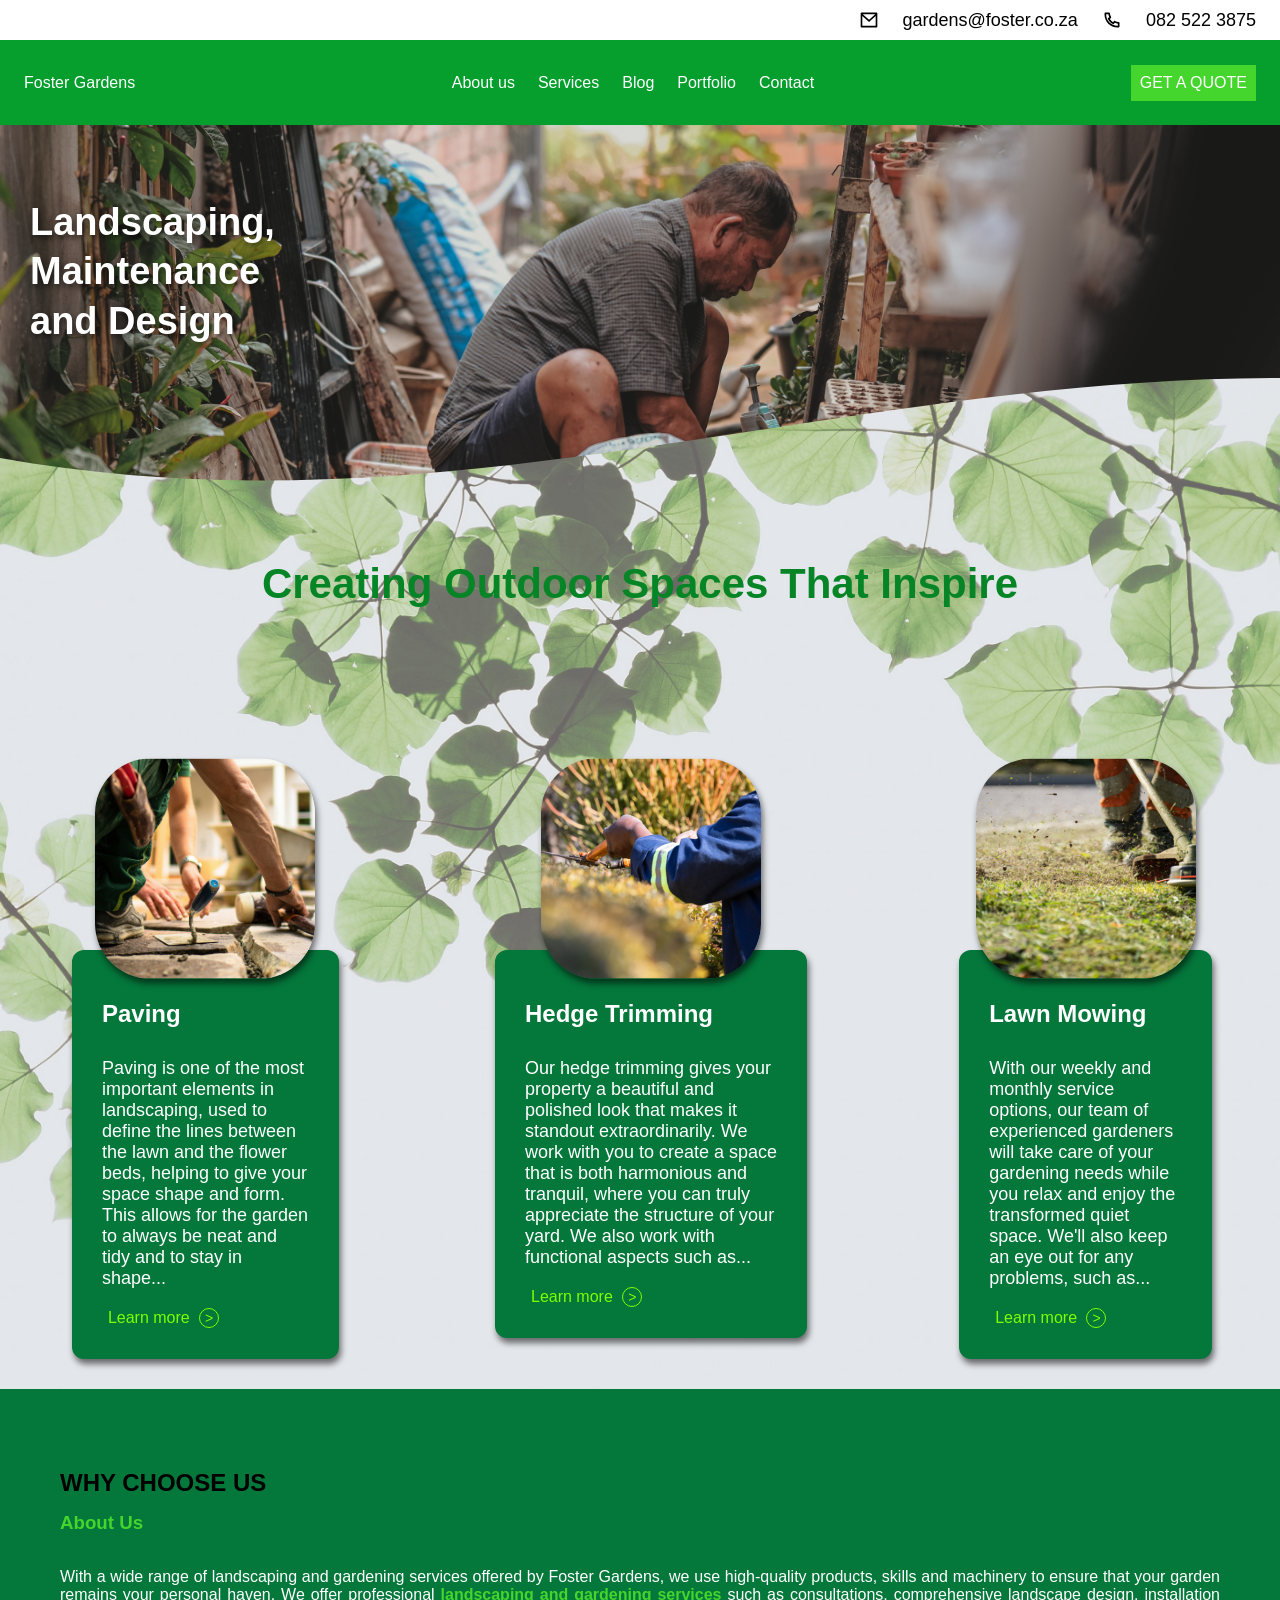
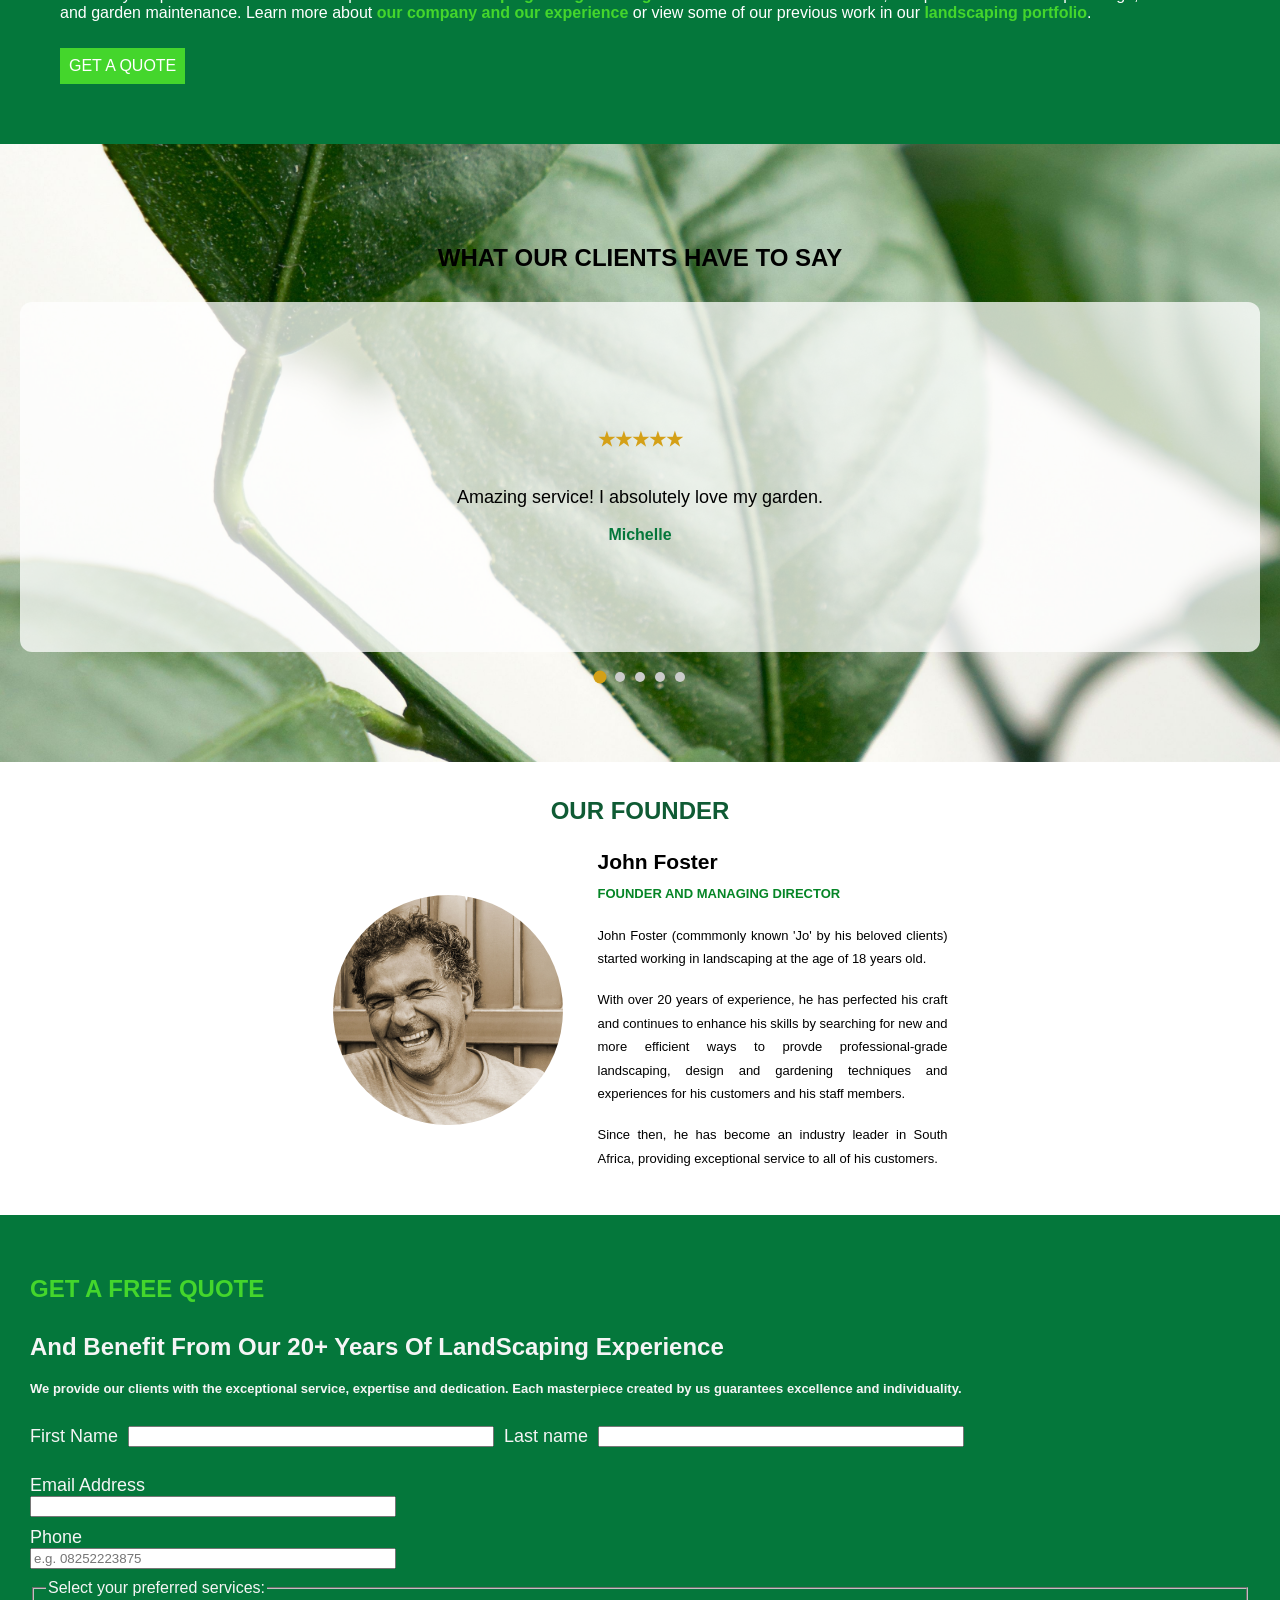
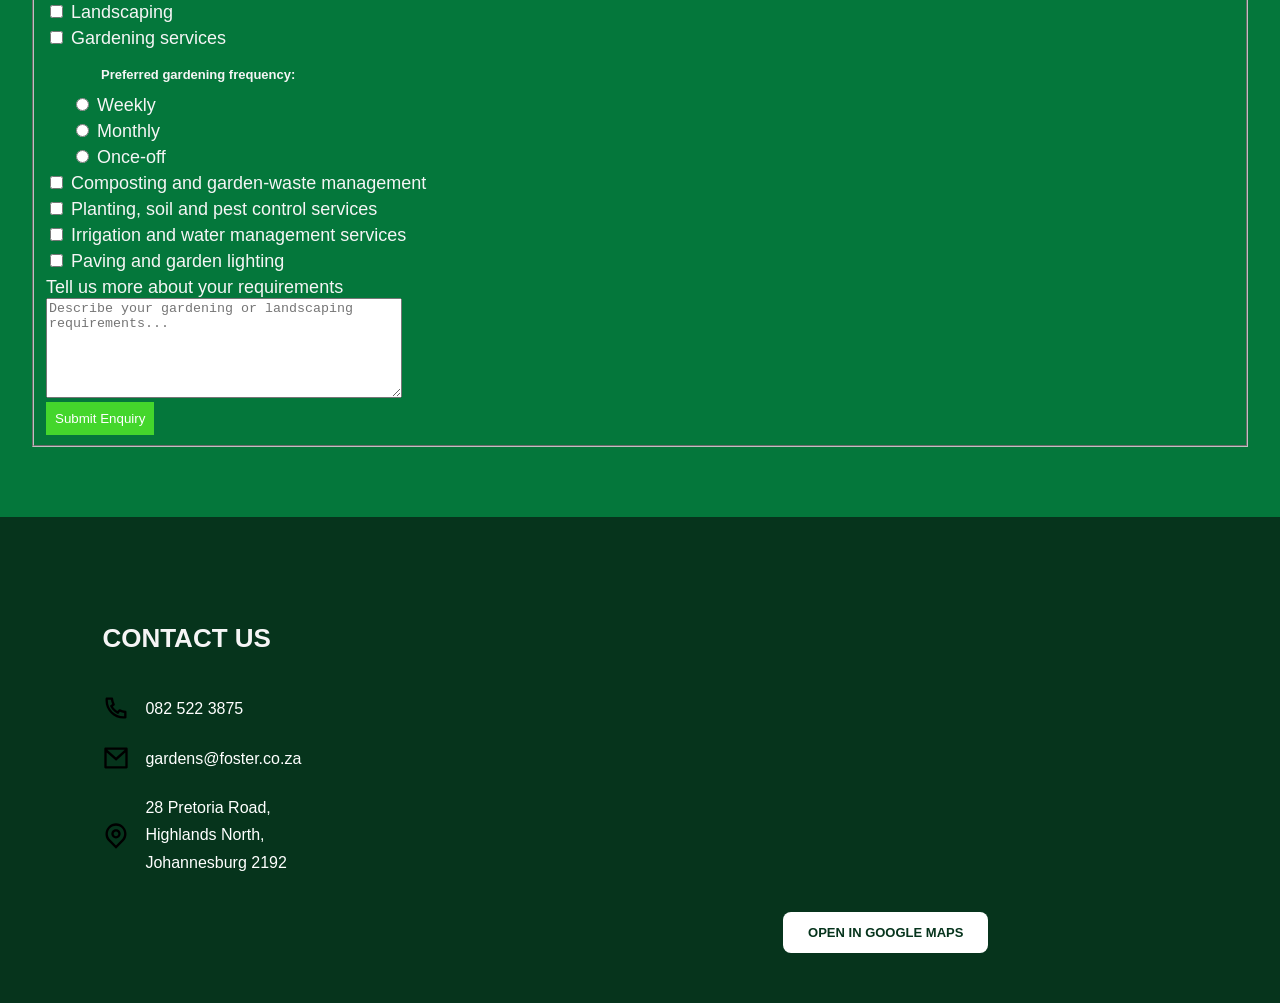
<file: index.html>
<!DOCTYPE html> 
<html lang="en"> 
    <head>
        <meta charset="UTF-8">
        <meta name="viewport" content="width=device-width, initial-scale=1.0">
        <title>Foster Gardens | Landscaping & Garden Maintenance Johannesburg</title>
        <meta 
            name="description"
            content="Foster Gardens offers professional landscaping,
            garden design, paving, hedge trimming and garden maintenance
            services in Johannesburg, South Africa."
        >
        <meta name="robots" content="index, follow">
        <meta name="author" content="Foster Gardens">
        <meta name="theme-color" content="#069e2d">
        <link rel="stylesheet" href="css/style.css">
    </head>    
        <!--Top icon section for phone and number for ease of access--> 
    <body class="index-background">
        <div class="contact-top">
            <img src="images/icons/mail.svg" width="20" alt=""> 
            <p class="text1">gardens@foster.co.za</p>
            <img src="images/icons/phone.svg" width="20" alt="">
            <p class="text2">082 522 3875</p>
        </div> 
            <!--Beginning of the menu bar and its selections-->
            <header>
                <div class="logo">
                    <a href="index.html">Foster Gardens</a>
                </div>
                <button 
                    class="burger-menu" 
                    type="button"
                    aria-label="Open navigation menu"
                    aria-expanded="false"
                    aria-controls="main-navigation"
                >
                    ☰
                </button>
                <nav class="menu-bar" id="main-navigation">
                    <a href="about.html">About us</a>
                    <a href="services.html">Services</a>
                    <a href="blog.html">Blog</a>
                    <a href="portfolio.html">Portfolio</a>
                    <a href="contact.html">Contact</a>
                </nav>
                <a href="#contact-link">
                    <button class="button-link">GET A QUOTE</button>
                </a>
            </header>
        <main>
            <svg width="0" height="0">
                <defs>
                    <clipPath id="wave-clip" clipPathUnits="objectBoundingBox">
                        <path d="
                            M 0,0 
                            L 1,0
                            L 1,0.65
                            C 0.65,0.65 0.35,1.05 0,0.85
                            Z
                        "/>
                    </clipPath>
                </defs>
            </svg>
            <div class="hero-services">
            <!--Background image div-->
                <div class="index-banner">
                    <h3>
                        Landscaping, 
                    <br>
                        Maintenance 
                    <br>
                        and Design
                    </h3>
                </div>
                <div class="preview-background">
                    <h3 class="heading1">
                        Creating Outdoor Spaces That Inspire
                    </h3>
                    <div class="services-preview">
                        <div class="preview-service1">
                            <img 
                                class="preview3" 
                                src="images/services/paving.jpg"
                                alt="Professional garden paving by Foster Gardens"
                                width="200"
                                loading="eager"
                            >
                            <div class="preview-description">
                                <h2>Paving</h2>
                                <p>
                                    Paving is one of the most important elements in landscaping, 
                                    used to define the lines between the lawn and the flower beds, 
                                    helping to give your space shape and form. This allows for the
                                    garden to always be neat and tidy and to stay in shape...
                                </p>
                                <a href="services.html#paving-services">
                                <button class="learn-more-link">
                                    Learn more
                                    <span class="arrow-circle">&gt;</span>
                                    </button>
                                </a>
                            </div>
                        </div>
                        <div class="preview-service2">
                            <img 
                                class="preview1" 
                                src="images/services/hedge-trimming.jpg" 
                                alt="Professional hedge trimming by Foster Gardens"
                                width="200"
                            >
                            <div class="preview-description">
                                <h2>Hedge Trimming</h2>
                                <p>
                                    Our hedge trimming gives your property a beautiful and
                                    polished look that makes it standout extraordinarily. We
                                    work with you to create a space that is both harmonious and
                                    tranquil, where you can truly appreciate the structure of your 
                                    yard. We also work with functional aspects such as...
                                </p>
                                <a href="services.html#landscaping-services">
                                    <button class="learn-more-link">
                                        Learn more
                                        <span class="arrow-circle">&gt;</span>
                                    </button>
                                </a>
                            </div>
                        </div>

                        <div class="preview-service3">
                            <img 
                                class="preview2" 
                                src="images/services/lawn-mowing.jpg"
                                alt="Professional lawn mowing by Foster Gardens"
                                width="200"
                                loading="eager"
                            >
                            <div class="preview-description">
                                <h2>Lawn Mowing</h2>
                                <p>
                                    With our weekly and monthly service options, our team of experienced
                                    gardeners will take care of your gardening needs while you relax and 
                                    enjoy the transformed quiet space. We'll also keep an eye out for any 
                                    problems, such as...
                                </p>
                                <a href="services.html#gardening-services">
                                    <button class="learn-more-link">
                                        Learn more
                                        <span class="arrow-circle">&gt;</span>
                                    </button>
                                </a>
                            </div>
                        </div>
                    </div>
                </div>
            </div>
        <!--Beginning of Why choose us section--> 
            <div class="choose-us">
                <h2>WHY CHOOSE US</h2>
                <h3>About Us</h3>
                <p>
                    With a wide range of landscaping and gardening services offered by Foster Gardens, we use high-quality
                    products, skills and machinery to ensure that your garden remains your personal haven. 


                    We offer professional <a href="services.html">landscaping and gardening services</a> such as consultations, 
                    comprehensive landscape design, installation and garden maintenance.
                    
                    Learn more about <a href="about.html">our company and our experience</a> or view some of our previous work 
                    in our <a href="portfolio.html">landscaping portfolio</a>.
                </p>
                <a href="#contact-link">
                    <button class="button-link">GET A QUOTE</button>
                </a>
            </div> 

        <!--Testimonial section--> 
        <section class="reviews" id="reviews">
            <h2>WHAT OUR CLIENTS HAVE TO SAY</h2>
            <div class="review-container">   
            <!--Placement of comments from customers-->
                <div class="review-track">
                    <div class="review">
                        <h3>★★★★★</h3>
                        <p>
                            Amazing service! I absolutely love my garden. 
                        </p>
                        <strong>Michelle</strong>
                    </div>

                    <div class="review">
                        <h3>★★★★★</h3>
                        <p>
                            'Thank you so much for the exceptional service. Foster Garderns made it easy for us to landscape our newly constructed 
                            property in Randburg. You passionately designed the garden while meeting all our requirements. The installation process
                            was seamless, and the final result exceeded our expectations.'
                        </p>
                        <strong>Sarah</strong>
                    </div>

                    <div class="review">
                        <h3>★★★★★</h3>
                        <p>
                            'Professional, efficient and exceeded my expectations.'
                        </p>
                        <strong>James</strong>
                    </div>

                    <div class="review">
                        <h3>★★★★★</h3>
                        <p>
                            The fact that we have been using Foster Gardens for almost 10 years is a testament to our satisfaction with the
                            quality of service offered by Jo and his staff. We recently completed major renovations at our house, and Foster
                            Gardens quickly restored our gardent to its previous splendor. We would highly recommend Foster Gardens for 
                            their excellent service. 
                        </p>
                        <strong>Michael</strong>
                    </div>
                    
                    <div class="review">
                        <h3>★★★★★</h3>
                         <p>
                            I just wanted to drop you a quick thank you for the gardens at Sunward Park. Without fail. our guests comment on the 
                            grounds of the guest house and how lovely our garden looks. Your company was efficient through the whole process, and 
                            now the garden has established and all the gaps are filling in well, it is exactly like we wanted. The different textures 
                            and colours make such a beautiful guest house. 
                        </p>
                        <strong>Maria</strong>
                    </div>
                </div>
            </div> 
            <!---- Pagination dots ---->
            <div class="review-dots"></div>
        </section>  
        <!--Beginng of founder's section-->
            <div class="founder-description">
                <h2 class="header">OUR FOUNDER</h2>
                <div class="founder-content">
                    <div class="founder-photo">
                        <img 
                            class="founder-image" 
                            src="images/about-us/founder.jpg"
                            alt="John Foster, Founder and Managing director"
                        >
                    </div>
                    <div class="founder-text">
                        <h3>John Foster</h3>
                        <p class="title">FOUNDER AND MANAGING DIRECTOR</p>
                        <br>
                        <p>
                            John Foster (commmonly known 'Jo' by his beloved clients) started working in landscaping at the age of 18 years old. 
                        </p>
                        <br>
                        <p>
                            With over 20 years of experience, he has perfected his craft and continues to enhance his skills by searching for new
                            and more efficient ways to provde professional-grade landscaping, design and gardening techniques and experiences for
                            his customers and his staff members.
                        </p>
                        <br>
                        <p>
                            Since then, he has become an industry leader in South Africa, providing exceptional
                            service to all of his customers.  
                        </p>
                    </div>
                </div>
            </div>  
        <!---Form section available for users to get easy quotes---->
            <section class="quote-box" id="contact-link">
                <h2 id="quotation-heading">GET A FREE QUOTE</h2>
                <h1>And Benefit From Our 20+ Years Of LandScaping Experience</h1>
                <p>
                    We provide our clients with the exceptional service, expertise 
                    and dedication. Each masterpiece created by us guarantees excellence
                    and individuality. 
                </p>
                <!--This form is essential on each page to enforce and encourage customer response to action calls -->
                <form id="quotation-form" action="YOUR_FORM_ENDPOINT" method="POST">
                <!--This is the complete/type section-->
                    <div class="side-by-side">
                        <label for="name">First Name</label>
                        <br>
                        <input 
                            type="text" 
                            id="name" 
                            name="firstname"
                            autocomplete="given-name"
                            minlength="2"
                            maxlength="50"
                            required
                        >
                        <br>
                        <label for="surname">Last name</label>
                        <br>
                        <input 
                            type="text" 
                            id="surname"
                            name="surname"
                            autocomplete="family-name"
                            minlength="2"
                            maxlength="50"
                            required
                        >
                    </div>
                    <br>
                    <label for="email">Email Address </label>
                    <br>
                        <input 
                            type="email" 
                            id="email" 
                            name="email"
                            autocomplete="email"
                            required
                        >
                    <br>
                    <label for="phone">Phone</label>
                    <br>
                        <input 
                            type="tel" 
                            id="phone"
                            name="phone"
                            autocomplete="tel"
                            pattern="(\+27|0[0-9]{9})"
                            placeholder="e.g. 08252223875"
                            title="Enter a valid South African number, e.g. 08252223875"
                            required
                        >
                    <br>
                    <!---Beginning of services selection section---->
                    <fieldset>
                        <legend>Select your preferred services:</legend>
                        <label>
                            <input 
                                type="checkbox"
                                name="services"
                                value="landscaping"
                            >
                            Landscaping
                        </label>
                        <br>
                        <label>
                            <input 
                                type="checkbox"
                                name="services"
                                value="gardening"
                            >
                            Gardening services
                        </label>

                        <div class="frequency-options">
                            <p>Preferred gardening frequency:</p>
                            <label> 
                                <input 
                                    type="radio" 
                                    value="weekly"
                                    name="frequency"
                                >
                                Weekly
                            </label>
                            <br>
                            <label>
                                <input 
                                    type="radio" 
                                    name="frequency"
                                    value="monthly"
                                >
                                Monthly
                            </label>
                            <br>
                            <label>
                                <input
                                    type="radio"
                                    name="frquency"
                                    value="once-off"
                                >
                                Once-off
                            </label>
                        </div>

                        <label>
                            <input 
                                type="checkbox"
                                name="services"
                                value="composting"
                            >
                            Composting and garden-waste management
                        </label>
                        <br>

                        <label>
                            <input 
                                type="checkbox"
                                name="services"
                                value="planting"
                            >
                            Planting, soil and pest control services 
                        </label>
                        <br> 

                        <label>
                            <input 
                                type="checkbox"
                                name="services"
                                value="irrigation"
                            >
                            Irrigation and water management services 
                        </label>
                        <br>

                        <label>
                            <input 
                                type="checkbox"
                                name="services"
                                value="paving-lighting"
                            >
                            Paving and garden lighting
                        </label>
                        <br>
                        
                        <!--Additional information-->
                        <label for="message">Tell us more about your requirements</label>
                        <br>
                        <textarea
                            id="message"
                            name="message"
                            rows="6"
                            minlength="10"
                            maxlength="1000"
                            placeholder="Describe your gardening or landscaping requirements..."
                            required
                        ></textarea>
                        <br>
                    <!--Submission feedback-->
                        <div id="quotation-feedback" role="status" aria-live="polite"></div>
                        <button type="submit" class="submit-button">Submit Enquiry</button>
                    </fieldset>
                </form>
            <!--Enquiry confirmation message-->
                <div id="quotation-success" class="form-success" role="status" aria-live="polite" hidden>
                    <h3>Thank You for Your Enquiry!</h3>
                    <p>
                        Your enquiry has been recieved successfully. 
                        Foster Gardens appreciates your interest in our services. 
                    </p>
                    <p>
                        We will review your selected services and contact you with 
                        a personalised quotation. 
                    </p>
                    <button type="button" id="return-to-form" class="submit-button">
                        Submit Another Enquiry
                    </button>
                </div>
            </section>

            <section class="contact-section">
                <div class="contact-details">
                    <h2>CONTACT US</h2>
                    <ul>
                        <li>
                            <p>
                                <img 
                                    src="./images/icons/phone.svg" 
                                    width="28" 
                                    alt="Phone">
                                <span>082 522 3875</span>
                            </p>
                        </li>
                        <li>
                            <p>
                                <img 
                                    src="./images/icons/mail.svg" 
                                    width="28" 
                                    alt="Email">
                                <span>gardens@foster.co.za</span>
                            </p>
                        </li>
                        <li>
                            <p>
                                <img 
                                    src="./images/icons/map-pin.svg" 
                                    width="28" 
                                    alt="Location">
                                <span>
                                    28 Pretoria Road, <br>
                                    Highlands North, <br>
                                    Johannesburg 2192
                                </span>
                            </p>
                        </li>
                    </ul>
                </div>
                <div class="contact-map">
                    <iframe 
                        src="https://maps.google.com/maps?q=28%20Pretoria%20Road%2C%20Highlands%20North%2C%20Johannesburg%202192&t=&z=15&ie=UTF8&iwloc=&output=embed"
                        width="100%"
                        height="300"
                        loading="lazy"
                        title="Foster Gardens Location"
                    ></iframe>
                    
                    <a 
                        href="https://www.google.com/maps/search/?api=1&query=28+Pretoria+Road%2C+Highlands+North%2C+Johannesburg+2192"
                        target="_blank"
                        rel="noopener noreferrer"
                        class="map-link"
                    >
                        OPEN IN GOOGLE MAPS
                    </a>
                </div>
            </section> 
        </main>
        <!-- JQuery internet website -->
        <script defer src="https://code.jquery.com/jquery-3.7.1.min.js"></script>
        <!---- External JavaScript file included here ----->
        <script defer src="javascript/scripts.js" ></script>     
    </body>
</html>
</file>
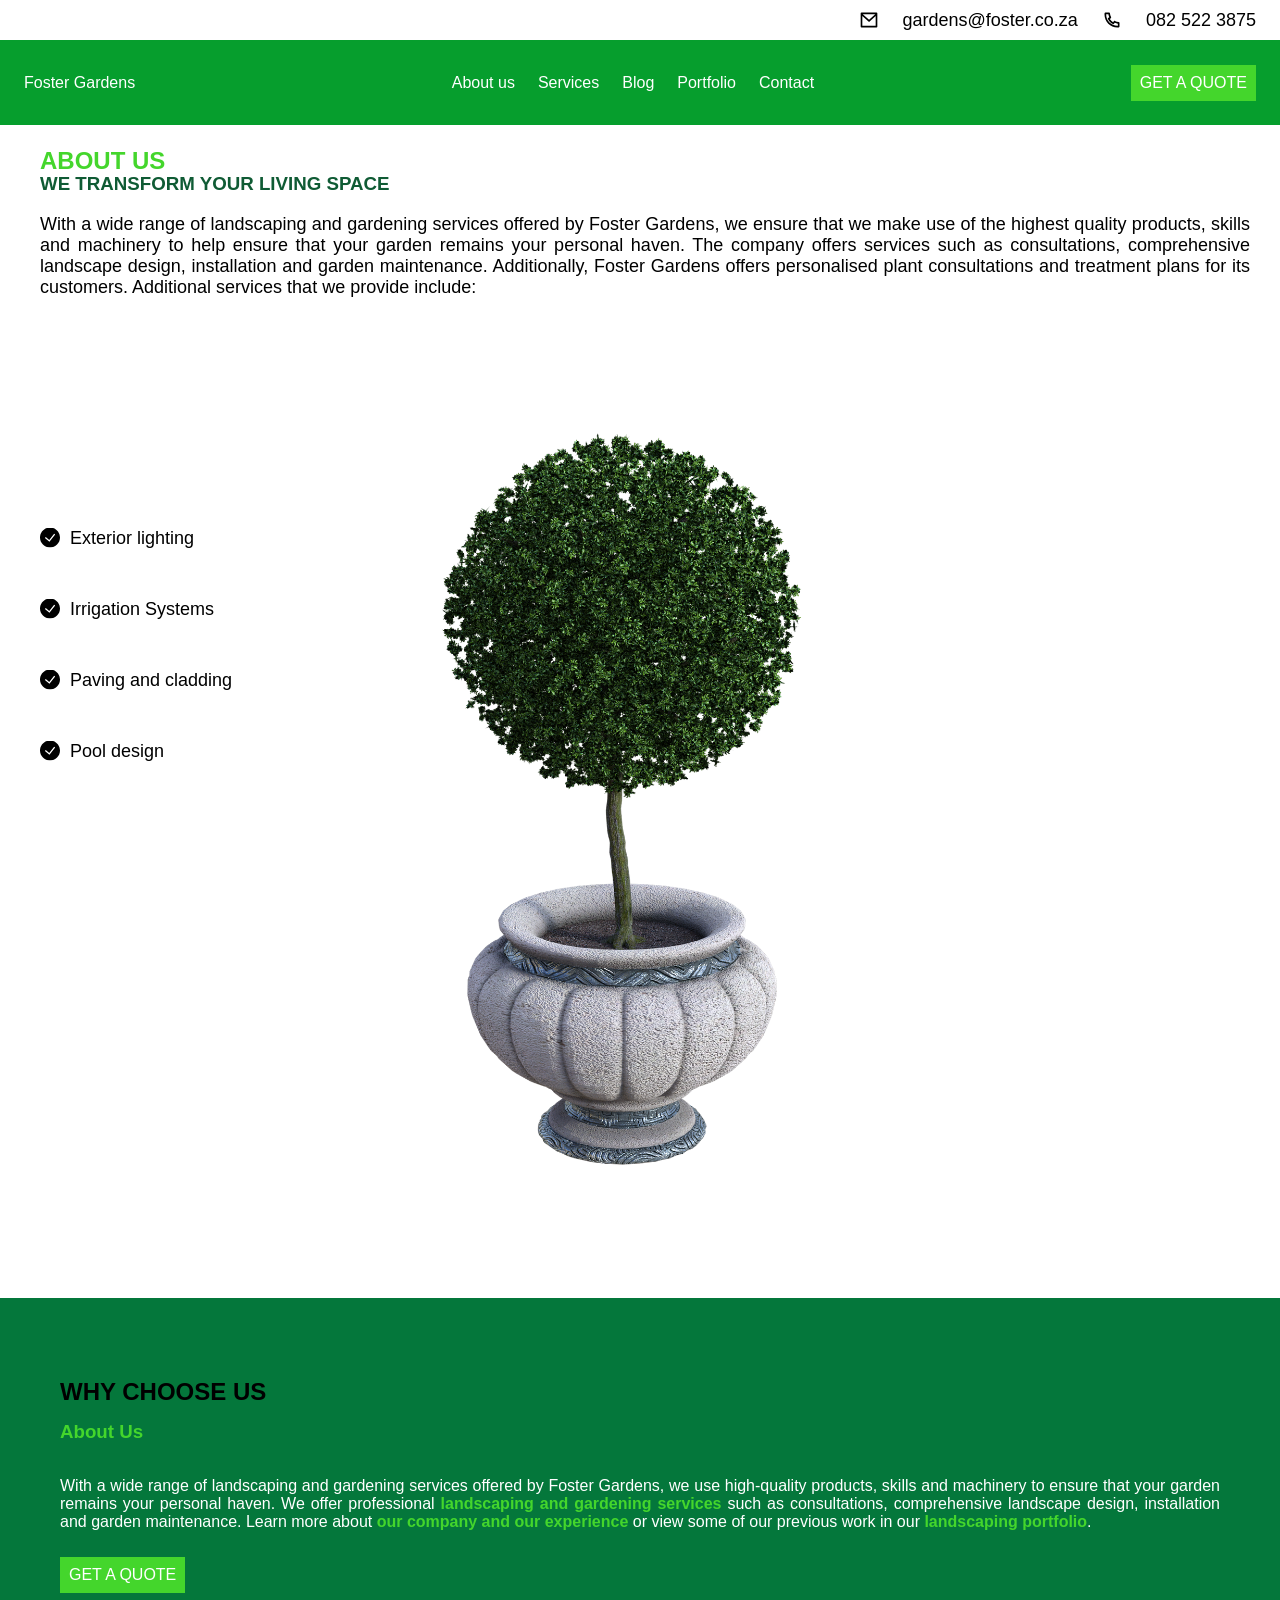
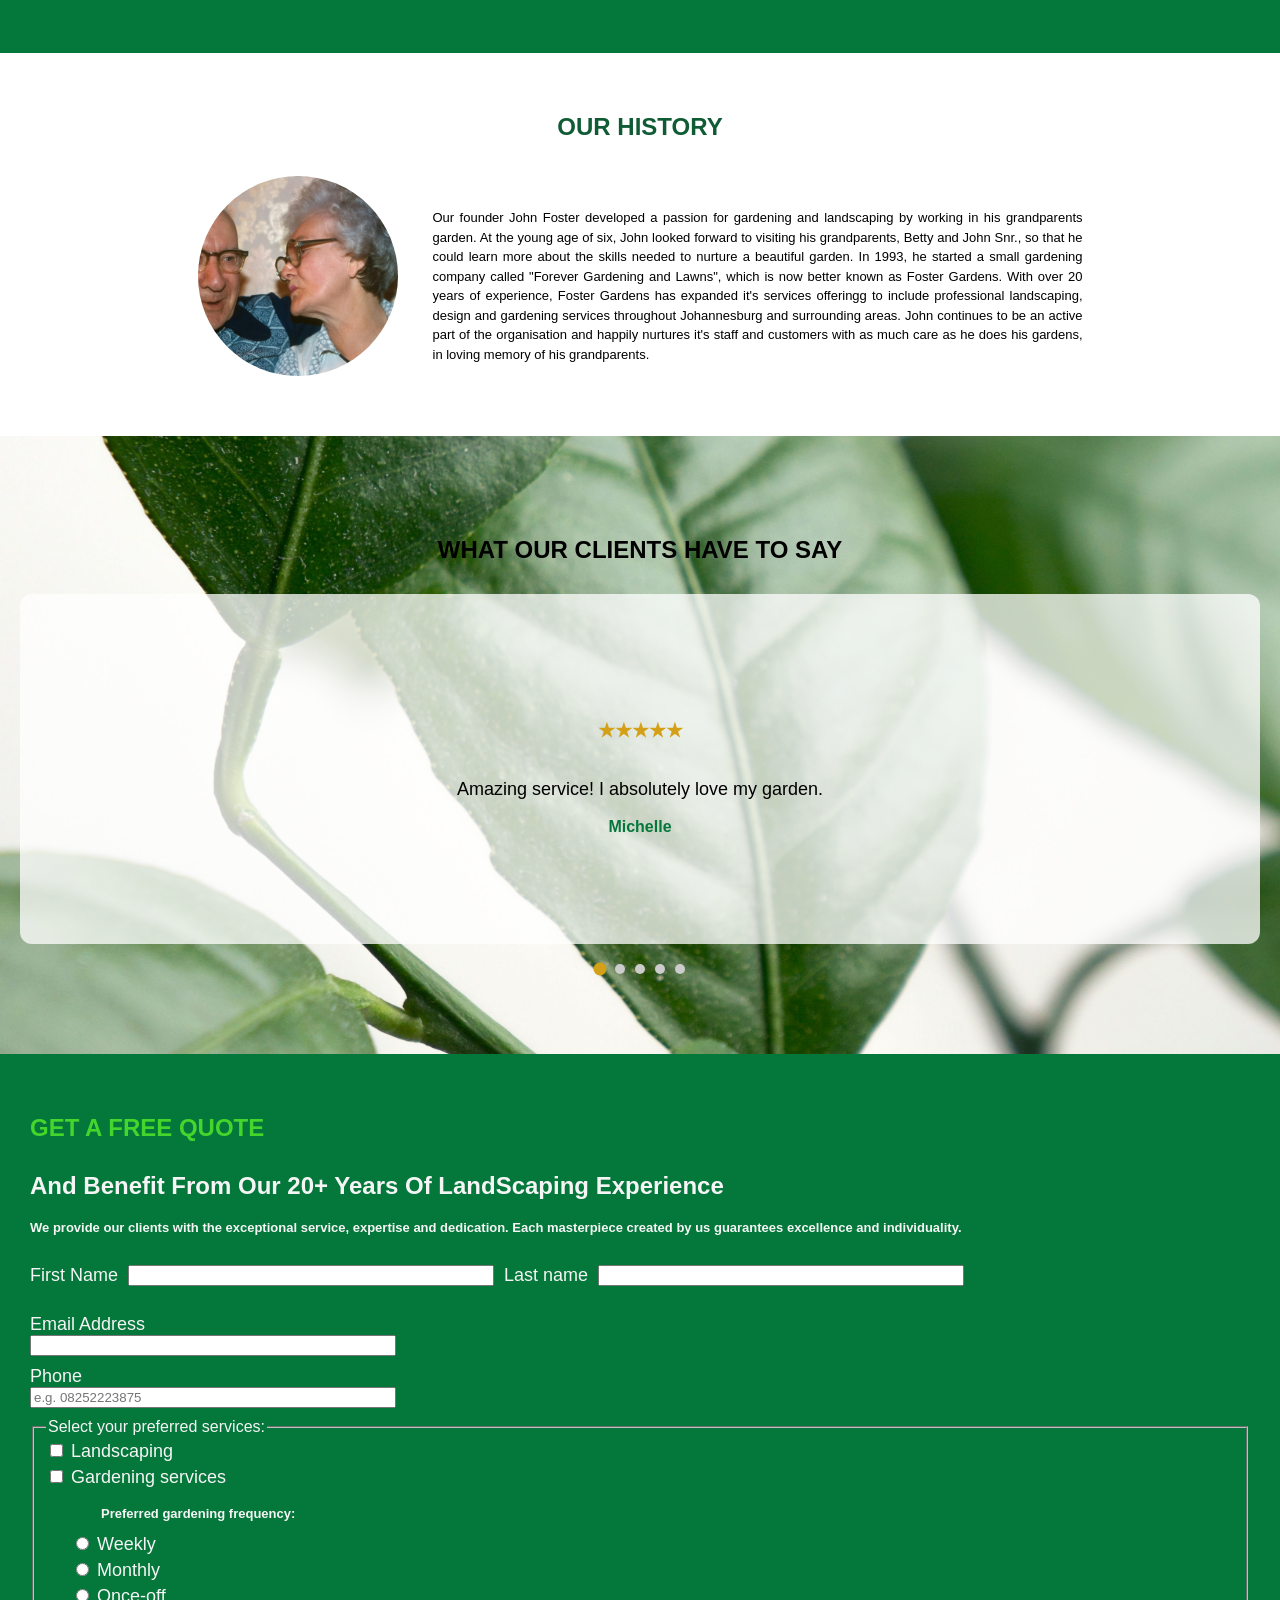
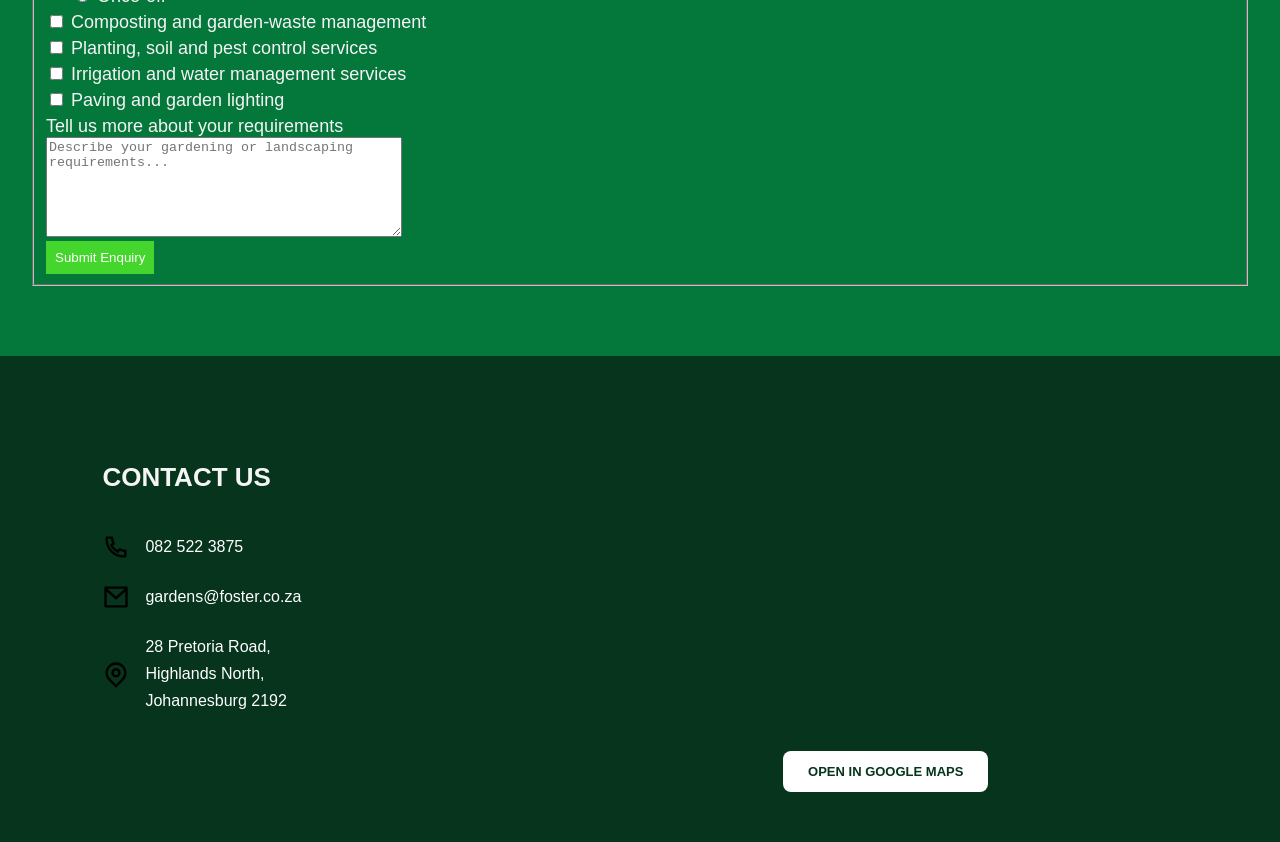
<file: about.html>
<!DOCTYPE html> 
<html lang="en"> 
    <head>
        <meta charset="UTF-8">
        <meta name="viewport" content="width=device-width, initial-scale=1.0">
        <title>About Us | Foster Gardens</title>
        <link rel="stylesheet" href="css/style.css"> 
    </head>    

    <body class="about-background">

        <!--Contact details at the top of the page--> 
        <div class="contact-top">
            <img src="images/icons/mail.svg" width="20" alt=""> 
            <p class="text1">gardens@foster.co.za</p>
            <img src="images/icons/phone.svg" width="20" alt="">
            <p class="text2">082 522 3875</p>
        </div> 

        <!--Beginning of the menu bar and its selections--> 
           <header>
                <div class="logo">
                    <a href="index.html">Foster Gardens</a>
                </div>

                <button 
                    class="burger-menu" 
                    type="button"
                    aria-label="Open navigation menu"
                    aria-expanded="false"
                    aria-controls="main-navigation"
                >
                    ☰
                </button>
                <nav class="menu-bar" id="main-navigation">
                    <a href="about.html">About us</a>
                    <a href="services.html">Services</a>
                    <a href="blog.html">Blog</a>
                    <a href="portfolio.html">Portfolio</a>
                    <a href="contact.html">Contact</a>
                </nav>
                <a href="#contact-link">
                    <button class="button-link">GET A QUOTE</button>
                </a>
            </header>

        <main>
        <!-- About Foster Gardens -->
            <section class="about-description">
                <h2>ABOUT US</h2>
                <h3>WE TRANSFORM YOUR LIVING SPACE</h3>
                <p>
                    With a wide range of landscaping and gardening services offered by Foster Gardens, we ensure that we make use of
                    the highest quality products, skills and machinery to help ensure that your garden remains your personal haven. 
                    The company offers services such as consultations, comprehensive landscape design, installation and garden 
                    maintenance. Additionally, Foster Gardens offers personalised plant consultations and treatment plans for its 
                    customers. Additional services that we provide include:
                </p>
            </section>

            <section class="additional-services">
                <ul>
                    <li>Exterior lighting</li>
                    <li>Irrigation Systems</li>
                    <li>Paving and cladding</li>
                    <li>Pool design</li>
                </ul>

                <div class="tree">
                    <img 
                        src="images/display-and-layout/potted-shrub.png"
                        alt="Decorative potted garden shrub"
                        width="700"
                    >
                </div>
            </section>

        <!--Why choose us-->
            <div class="choose-us">
                <h2>WHY CHOOSE US</h2>
                <h3>About Us</h3>
                <p>
                    With a wide range of landscaping and gardening services offered by Foster Gardens, we use high-quality
                    products, skills and machinery to ensure that your garden remains your personal haven. 


                    We offer professional <a href="services.html">landscaping and gardening services</a> such as consultations, 
                    comprehensive landscape design, installation and garden maintenance.
                    
                    Learn more about <a href="about.html">our company and our experience</a> or view some of our previous work 
                    in our <a href="portfolio.html">landscaping portfolio</a>.
                </p>
                <a href="#contact-link">
                    <button class="button-link">GET A QUOTE</button>
                </a>
            </div> 

        <!--Company history-->
            <section class="history-description">
                <h2>OUR HISTORY</h2>
                <div class="history-content">
                    <img 
                        src="images/about-us/grandparents.jpg" 
                        alt="Photograph representing the founder's grandparents"
                        width="255"
                    >
                    <p>
                        Our founder John Foster developed a passion for gardening and landscaping by working in his grandparents garden.
                        At the young age of six, John looked forward to visiting his grandparents, Betty and John Snr., so that he could 
                        learn more about the skills needed to nurture a beautiful garden. In 1993, he started a small gardening company 
                        called "Forever Gardening and Lawns", which is now better known as Foster Gardens. 
                    
                        With over 20 years of experience, Foster Gardens has expanded it's services offeringg to include professional 
                        landscaping, design and gardening services throughout Johannesburg and surrounding areas. John continues
                        to be an active part of the organisation and happily nurtures it's staff and customers with as much care as he does
                        his gardens, in loving memory of his grandparents. 
                    </p>
                </div>
            </section>

            <!--Testimonial section--> 
            <section class="reviews" id="reviews">
                <h2>WHAT OUR CLIENTS HAVE TO SAY</h2>
                <div class="review-container">   
                <!--Placement of comments from customers-->
                    <div class="review-track">
                        <div class="review">
                            <h3>★★★★★</h3>
                            <p>
                                Amazing service! I absolutely love my garden. 
                            </p>
                            <strong>Michelle</strong>
                        </div>
                        <div class="review">
                        <h3>★★★★★</h3>
                        <p>
                                Thank you so much for the exceptional service. Foster Garderns made it easy for us to landscape our newly constructed 
                                property in Randburg. You passionately designed the garden while meeting all our requirements. The installation process
                                was seamless, and the final result exceeded our expectations.
                            </p>
                            <strong>Sarah</strong>
                        </div>

                        <div class="review">
                            <h3>★★★★★</h3>
                            <p>
                                Professional, efficient and exceeded my expectations.
                            </p>
                            <strong>James</strong>
                        </div>

                        <div class="review">
                            <h3>★★★★★</h3>
                            <p>
                                The fact that we have been using Foster Gardens for almost 10 years is a testament to our satisfaction with the
                                quality of service offered by Jo and his staff. We recently completed major renovations at our house, and Foster
                                Gardens quickly restored our gardent to its previous splendor. We would highly recommend Foster Gardens for 
                                their excellent service. 
                            </p>
                            <strong>Michael</strong>
                        </div>
                    
                        <div class="review">
                            <h3>★★★★★</h3>
                            <p>
                                I just wanted to drop you a quick thank you for the gardens at Sunward Park. Without fail. our guests comment on the 
                                grounds of the guest house and how lovely our garden looks. Your company was efficient through the whole process, and 
                                now the garden has established and all the gaps are filling in well, it is exactly like we wanted. The different textures 
                                and colours make such a beautiful guest house. 
                            </p>
                            <strong>Maria</strong>
                        </div>
                    </div>
                </div> 
            <!---- Pagination dots ---->
                <div class="review-dots"></div>
            </section>  
              
                    <!---Form section available for users to get easy quotes---->
            <section class="quote-box" id="contact-link">
                <h2 id="quotation-heading">GET A FREE QUOTE</h2>
                <h1>And Benefit From Our 20+ Years Of LandScaping Experience</h1>
                <p>
                    We provide our clients with the exceptional service, expertise 
                    and dedication. Each masterpiece created by us guarantees excellence
                    and individuality. 
                </p>
                <!--This form is essential on each page to enforce and encourage customer response to action calls -->
                <form id="quotation-form" action="YOUR_FORM_ENDPOINT" method="POST">
                <!--This is the complete/type section-->
                    <div class="side-by-side">
                        <label for="name">First Name</label>
                        <br>
                        <input 
                            type="text" 
                            id="name" 
                            name="firstname"
                            autocomplete="given-name"
                            minlength="2"
                            maxlength="50"
                            required
                        >
                        <br>
                        <label for="surname">Last name</label>
                        <br>
                        <input 
                            type="text" 
                            id="surname"
                            name="surname"
                            autocomplete="family-name"
                            minlength="2"
                            maxlength="50"
                            required
                        >
                    </div>
                    <br>
                    <label for="email">Email Address </label>
                    <br>
                        <input 
                            type="email" 
                            id="email" 
                            name="email"
                            autocomplete="email"
                            required
                        >
                    <br>
                    <label for="phone">Phone</label>
                    <br>
                        <input 
                            type="tel" 
                            id="phone"
                            name="phone"
                            autocomplete="tel"
                            pattern="(\+27|0[0-9]{9})"
                            placeholder="e.g. 08252223875"
                            title="Enter a valid South African number, e.g. 08252223875"
                            required
                        >
                    <br>
                    <!---Beginning of services selection section---->
                    <fieldset>
                        <legend>Select your preferred services:</legend>
                        <label>
                            <input 
                                type="checkbox"
                                name="services"
                                value="landscaping"
                            >
                            Landscaping
                        </label>
                        <br>
                        <label>
                            <input 
                                type="checkbox"
                                name="services"
                                value="gardening"
                            >
                            Gardening services
                        </label>

                        <div class="frequency-options">
                            <p>Preferred gardening frequency:</p>
                            <label> 
                                <input 
                                    type="radio" 
                                    value="weekly"
                                    name="frequency"
                                >
                                Weekly
                            </label>
                            <br>
                            <label>
                                <input 
                                    type="radio" 
                                    name="frequency"
                                    value="monthly"
                                >
                                Monthly
                            </label>
                            <br>
                            <label>
                                <input
                                    type="radio"
                                    name="frquency"
                                    value="once-off"
                                >
                                Once-off
                            </label>
                        </div>

                        <label>
                            <input 
                                type="checkbox"
                                name="services"
                                value="composting"
                            >
                            Composting and garden-waste management
                        </label>
                        <br>

                        <label>
                            <input 
                                type="checkbox"
                                name="services"
                                value="planting"
                            >
                            Planting, soil and pest control services 
                        </label>
                        <br> 

                        <label>
                            <input 
                                type="checkbox"
                                name="services"
                                value="irrigation"
                            >
                            Irrigation and water management services 
                        </label>
                        <br>

                        <label>
                            <input 
                                type="checkbox"
                                name="services"
                                value="paving-lighting"
                            >
                            Paving and garden lighting
                        </label>
                        <br>
                        
                        <!--Additional information-->
                        <label for="message">Tell us more about your requirements</label>
                        <br>
                        <textarea
                            id="message"
                            name="message"
                            rows="6"
                            minlength="10"
                            maxlength="1000"
                            placeholder="Describe your gardening or landscaping requirements..."
                            required
                        ></textarea>
                        <br>
                    <!--Submission feedback-->
                        <div id="quotation-feedback" role="status" aria-live="polite"></div>
                        <button type="submit" class="submit-button">Submit Enquiry</button>
                    </fieldset>
                </form>
            <!--Enquiry confirmation message-->
                <div id="quotation-success" class="form-success" role="status" aria-live="polite" hidden>
                    <h3>Thank You for Your Enquiry!</h3>
                    <p>
                        Your enquiry has been recieved successfully. 
                        Foster Gardens appreciates your interest in our services. 
                    </p>
                    <p>
                        We will review your selected services and contact you with 
                        a personalised quotation. 
                    </p>
                    <button type="button" id="return-to-form" class="submit-button">
                        Submit Another Enquiry
                    </button>
                </div>
            </section>

            <section class="contact-section">
                <div class="contact-details">
                    <h2>CONTACT US</h2>
                    <ul>
                        <li>
                            <p>
                                <img 
                                    src="./images/icons/phone.svg" 
                                    width="28" 
                                    alt="Phone">
                                <span>082 522 3875</span>
                            </p>
                        </li>
                        <li>
                            <p>
                                <img 
                                    src="./images/icons/mail.svg" 
                                    width="28" 
                                    alt="Email">
                                <span>gardens@foster.co.za</span>
                            </p>
                        </li>
                        <li>
                            <p>
                                <img 
                                    src="./images/icons/map-pin.svg" 
                                    width="28" 
                                    alt="Location">
                                <span>
                                    28 Pretoria Road, <br>
                                    Highlands North, <br>
                                    Johannesburg 2192
                                </span>
                            </p>
                        </li>
                    </ul>
                </div>
                <div class="contact-map">
                    <iframe 
                        src="https://maps.google.com/maps?q=28%20Pretoria%20Road%2C%20Highlands%20North%2C%20Johannesburg%202192&t=&z=15&ie=UTF8&iwloc=&output=embed"
                        width="100%"
                        height="300"
                        loading="lazy"
                        title="Foster Gardens Location"
                    ></iframe>
                    
                    <a 
                        href="https://www.google.com/maps/search/?api=1&query=28+Pretoria+Road%2C+Highlands+North%2C+Johannesburg+2192"
                        target="_blank"
                        rel="noopener noreferrer"
                        class="map-link"
                    >
                        OPEN IN GOOGLE MAPS
                    </a>
                </div>
            </section> 
        </main>
        <!-- JQuery internet website -->
        <script defer src="https://code.jquery.com/jquery-3.7.1.min.js"></script>
        <!---- External JavaScript file included here ----->
        <script defer src="javascript/scripts.js" ></script>     
    </body>
</html>
</file>
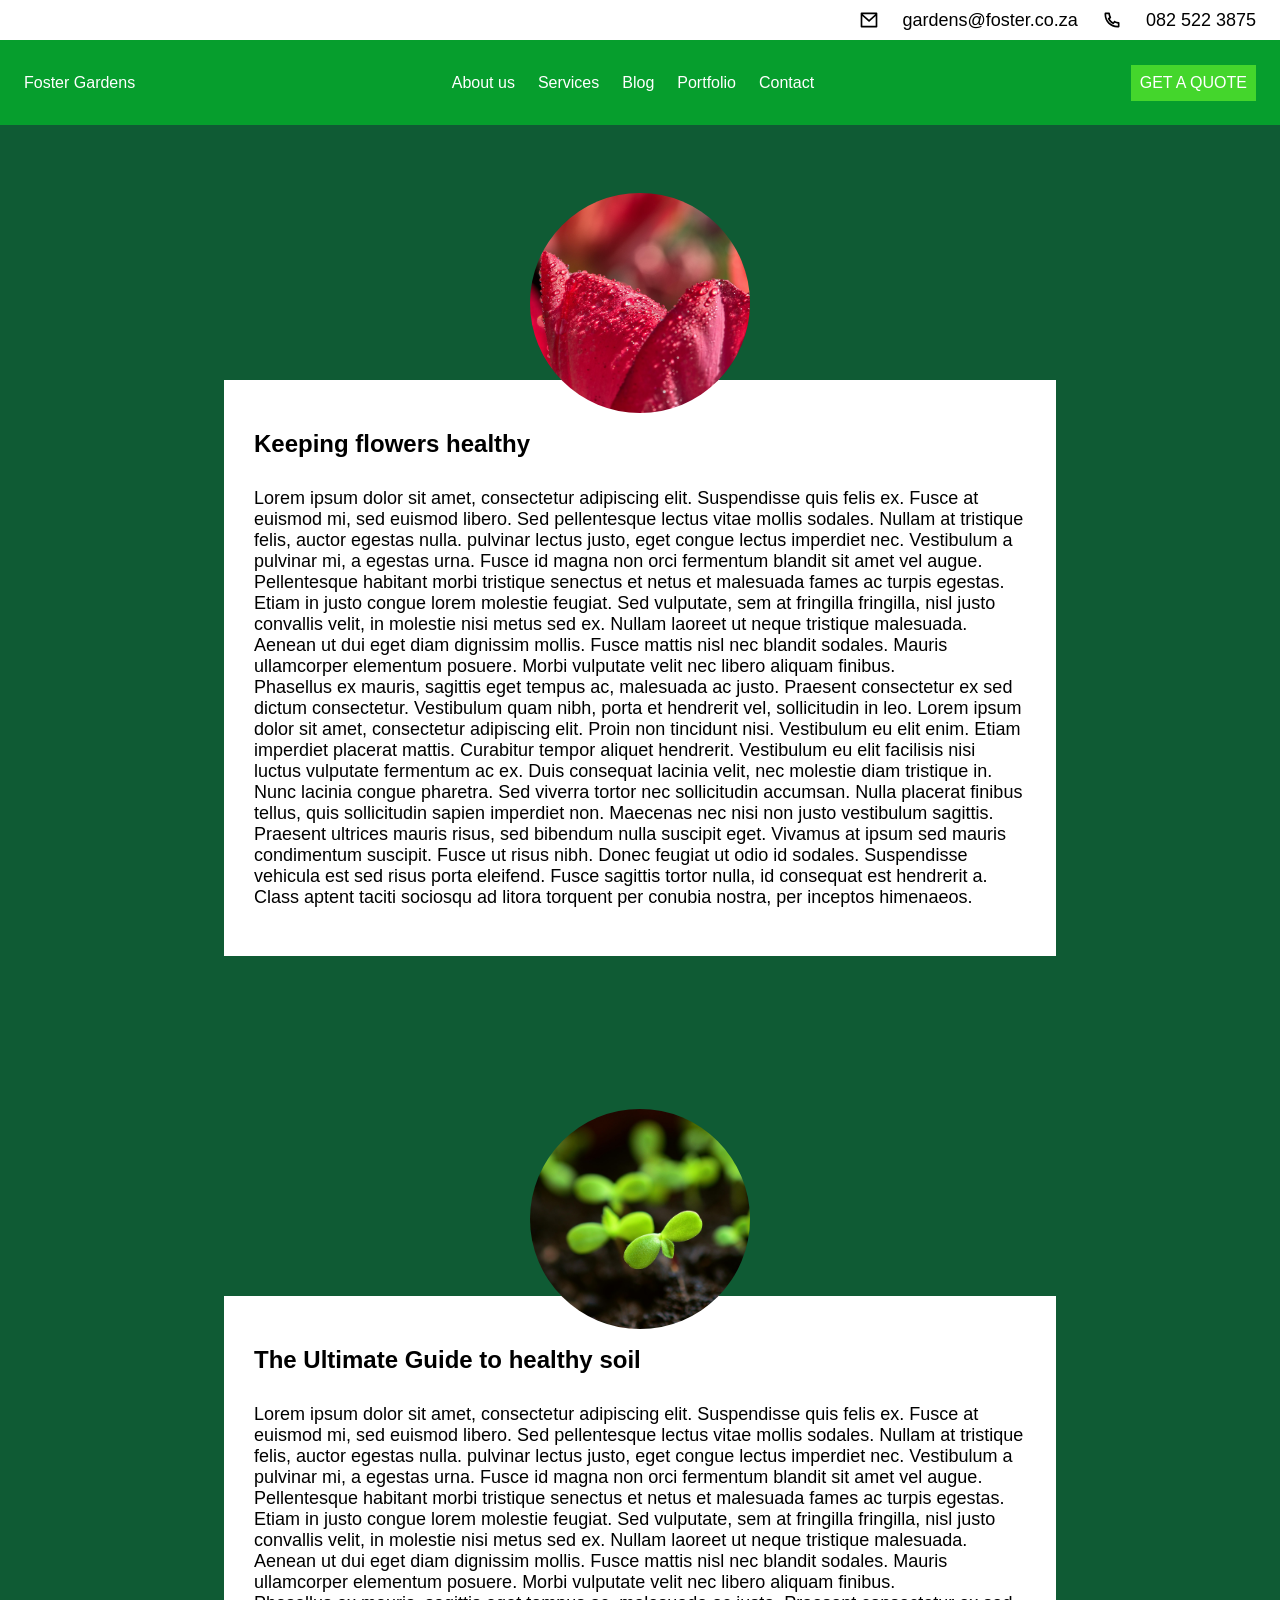
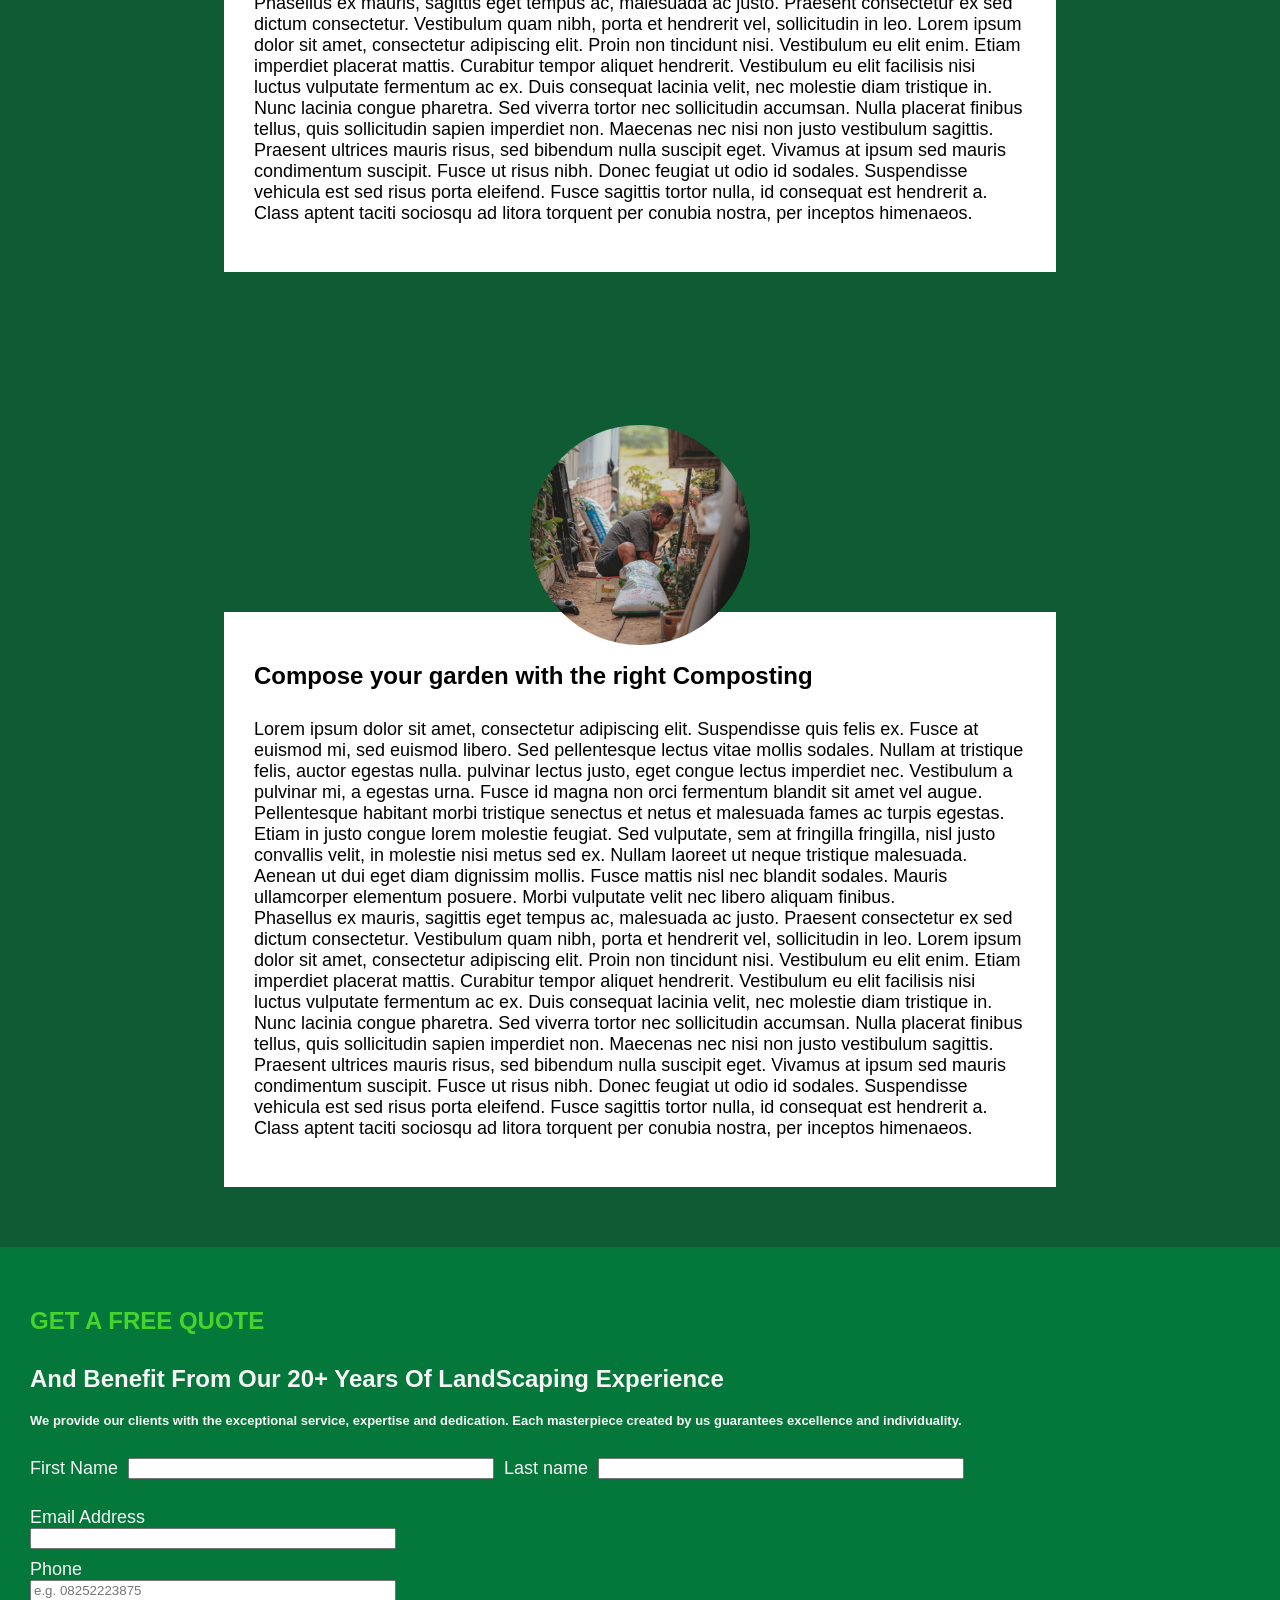
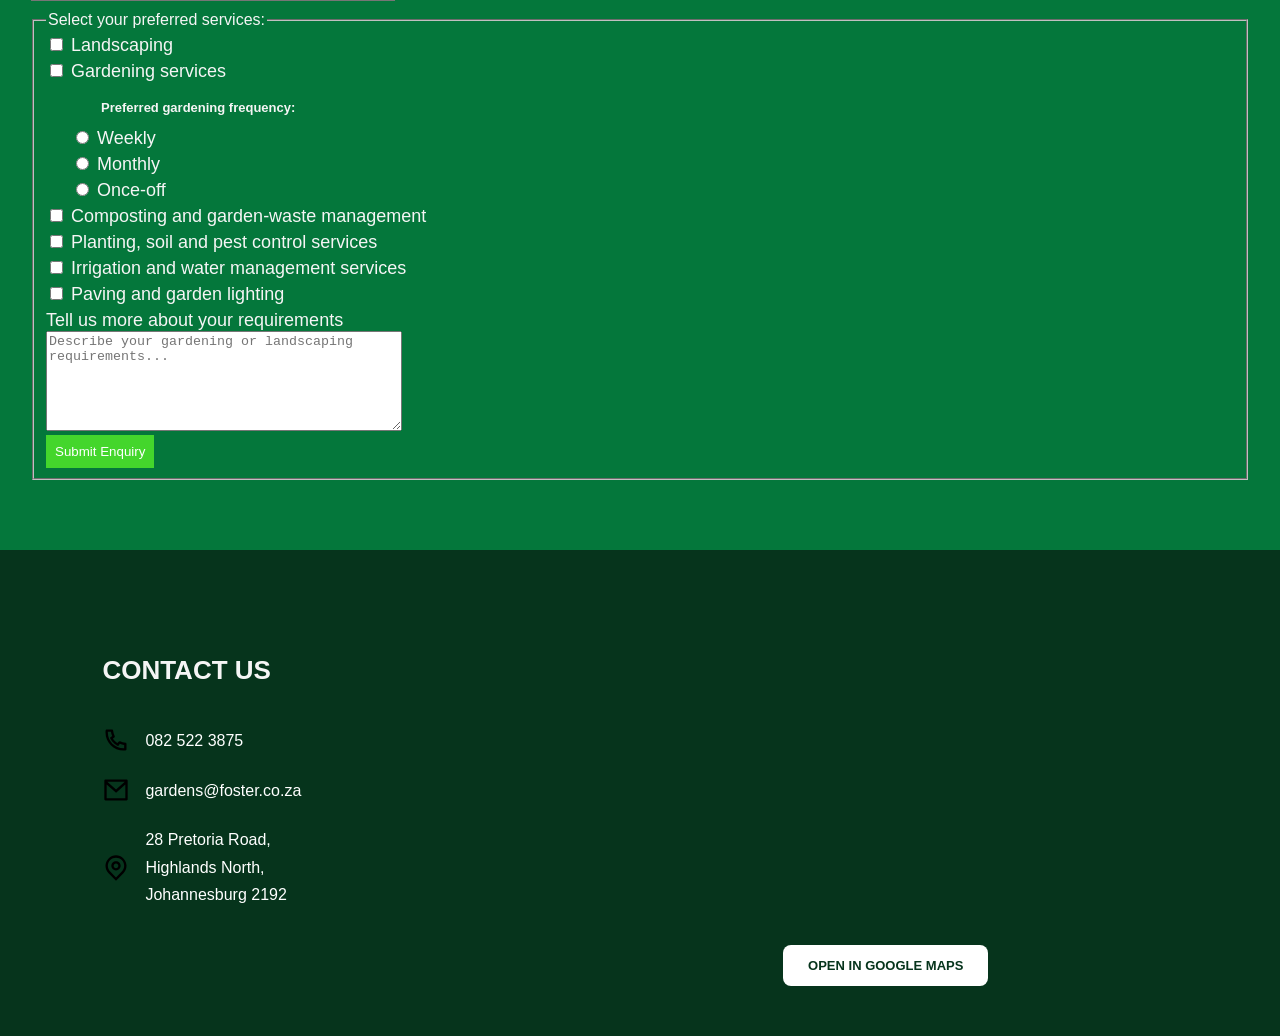
<file: blog.html>
<!DOCTYPE html> 
<html lang="en"> 
    <head>
        <meta charset="UTF-8">
        <meta name="viewport" content="width=device-width, initial-scale=1.0">
        <title>Blog | Foster Gardens</title>
        <link rel="stylesheet" href="css/style.css"> 
    </head>    
    <body class="blog-background">
        <div class="contact-top">
            <img src="images/icons/mail.svg" width="20"> 
            <p class="text1">gardens@foster.co.za</p>
            <img src="images/icons/phone.svg" width="20">
            <p class="text2">082 522 3875</p>
        </div> 
        <header>
            <div class="logo">
                <a href="index.html">Foster Gardens</a>
            </div>
            <button 
                class="burger-menu" 
                type="button"
                aria-label="Open navigation menu"
                aria-expanded="false"
                aria-controls="main-navigation"
            >
                ☰
            </button>
            <nav class="menu-bar" id="main-navigation">
                <a href="about.html">About us</a>
                <a href="services.html">Services</a>
                <a href="blog.html">Blog</a>
                <a href="portfolio.html">Portfolio</a>  
                <a href="contact.html">Contact</a>
            </nav>
                <a href="#contact-link">
                    <button class="button-link">GET A QUOTE</button>
                </a>
        </header>
        <main> 
        <!-- Blog contents added with dynamic CSS features-->
        <div class="blogs">
            <div class="blog1">
                <img class="flowers-blog" src="images/blog/keeping-flowers.jpg" width="255">
                <div class="blog-text">
                    <h2>
                        Keeping flowers healthy 
                    </h2>
                    <p>
                        Lorem ipsum dolor sit amet, consectetur adipiscing elit. Suspendisse 
                        quis felis ex. Fusce at euismod mi, sed euismod libero. Sed pellentesque 
                        lectus vitae mollis sodales. Nullam at tristique felis, auctor egestas nulla. 
                         pulvinar lectus justo, eget congue lectus imperdiet nec. Vestibulum a pulvinar 
                        mi, a egestas urna. Fusce id magna non orci fermentum blandit sit amet vel 
                        augue. 
                    <br>
                        Pellentesque habitant morbi tristique senectus et netus et malesuada fames
                        ac turpis egestas. Etiam in justo congue lorem molestie feugiat. Sed vulputate, sem 
                        at fringilla fringilla, nisl justo convallis velit, in molestie nisi metus sed ex. 
                        Nullam laoreet ut neque tristique malesuada. Aenean ut dui eget diam dignissim mollis. 
                        Fusce mattis nisl nec blandit sodales. Mauris ullamcorper elementum posuere. Morbi 
                        vulputate velit nec libero aliquam finibus.
                    <br>
                        Phasellus ex mauris, sagittis eget tempus ac, malesuada ac justo. Praesent consectetur 
                        ex sed dictum consectetur. Vestibulum quam nibh, porta et hendrerit vel, sollicitudin 
                        in leo. Lorem ipsum dolor sit amet, consectetur adipiscing elit. Proin non tincidunt nisi. 
                        Vestibulum eu elit enim. Etiam imperdiet placerat mattis. 
                        Curabitur tempor aliquet hendrerit. Vestibulum eu elit facilisis nisi luctus vulputate 
                        fermentum ac ex. Duis consequat lacinia velit, nec molestie diam tristique in. Nunc lacinia 
                        congue pharetra. Sed viverra tortor nec sollicitudin accumsan. Nulla placerat finibus tellus, 
                        quis sollicitudin sapien imperdiet non. Maecenas nec nisi non justo vestibulum sagittis.
                        <br>
                        Praesent ultrices mauris risus, sed bibendum nulla suscipit eget. Vivamus at ipsum sed mauris 
                        condimentum suscipit. Fusce ut risus nibh. Donec feugiat ut odio id sodales. Suspendisse vehicula 
                        est sed risus porta eleifend. Fusce sagittis tortor nulla, id consequat est hendrerit a. 
                        Class aptent taciti sociosqu ad litora torquent per conubia nostra, per inceptos himenaeos.    
                    </p>
                </div>
            </div>
        </div>           
        <div class="blogs">
            <div class="blog2">
                <img class="soil-blog" src="images/blog/soil-types.jpg" width="255">
                <div class="blog-text">
                    <h2>
                        The Ultimate Guide to healthy soil
                    </h2>
                    <p>
                        Lorem ipsum dolor sit amet, consectetur adipiscing elit. Suspendisse 
                        quis felis ex. Fusce at euismod mi, sed euismod libero. Sed pellentesque 
                        lectus vitae mollis sodales. Nullam at tristique felis, auctor egestas nulla. 
                         pulvinar lectus justo, eget congue lectus imperdiet nec. Vestibulum a pulvinar 
                        mi, a egestas urna. Fusce id magna non orci fermentum blandit sit amet vel 
                        augue. 
                    <br>
                        Pellentesque habitant morbi tristique senectus et netus et malesuada fames
                        ac turpis egestas. Etiam in justo congue lorem molestie feugiat. Sed vulputate, sem 
                        at fringilla fringilla, nisl justo convallis velit, in molestie nisi metus sed ex. 
                        Nullam laoreet ut neque tristique malesuada. Aenean ut dui eget diam dignissim mollis. 
                        Fusce mattis nisl nec blandit sodales. Mauris ullamcorper elementum posuere. Morbi 
                        vulputate velit nec libero aliquam finibus.
                    <br>
                        Phasellus ex mauris, sagittis eget tempus ac, malesuada ac justo. Praesent consectetur 
                        ex sed dictum consectetur. Vestibulum quam nibh, porta et hendrerit vel, sollicitudin 
                        in leo. Lorem ipsum dolor sit amet, consectetur adipiscing elit. Proin non tincidunt nisi. 
                        Vestibulum eu elit enim. Etiam imperdiet placerat mattis. 
                        Curabitur tempor aliquet hendrerit. Vestibulum eu elit facilisis nisi luctus vulputate 
                        fermentum ac ex. Duis consequat lacinia velit, nec molestie diam tristique in. Nunc lacinia 
                        congue pharetra. Sed viverra tortor nec sollicitudin accumsan. Nulla placerat finibus tellus, 
                        quis sollicitudin sapien imperdiet non. Maecenas nec nisi non justo vestibulum sagittis.
                        <br>
                        Praesent ultrices mauris risus, sed bibendum nulla suscipit eget. Vivamus at ipsum sed mauris 
                        condimentum suscipit. Fusce ut risus nibh. Donec feugiat ut odio id sodales. Suspendisse vehicula 
                        est sed risus porta eleifend. Fusce sagittis tortor nulla, id consequat est hendrerit a. 
                        Class aptent taciti sociosqu ad litora torquent per conubia nostra, per inceptos himenaeos.    
                    </p>
                </div>
            </div>
        </div>  
         <div class="blogs">
            <div class="blog3">
                <img class="compost-blog" src="images/blog/compost-and-soil.jpg" width="255">
                <div class="blog-text">
                    <h2>
                        Compose your garden with the right Composting
                    </h2>
                    <p>
                        Lorem ipsum dolor sit amet, consectetur adipiscing elit. Suspendisse 
                        quis felis ex. Fusce at euismod mi, sed euismod libero. Sed pellentesque 
                        lectus vitae mollis sodales. Nullam at tristique felis, auctor egestas nulla. 
                         pulvinar lectus justo, eget congue lectus imperdiet nec. Vestibulum a pulvinar 
                        mi, a egestas urna. Fusce id magna non orci fermentum blandit sit amet vel 
                        augue. 
                    <br>
                        Pellentesque habitant morbi tristique senectus et netus et malesuada fames
                        ac turpis egestas. Etiam in justo congue lorem molestie feugiat. Sed vulputate, sem 
                        at fringilla fringilla, nisl justo convallis velit, in molestie nisi metus sed ex. 
                        Nullam laoreet ut neque tristique malesuada. Aenean ut dui eget diam dignissim mollis. 
                        Fusce mattis nisl nec blandit sodales. Mauris ullamcorper elementum posuere. Morbi 
                        vulputate velit nec libero aliquam finibus.
                    <br>
                        Phasellus ex mauris, sagittis eget tempus ac, malesuada ac justo. Praesent consectetur 
                        ex sed dictum consectetur. Vestibulum quam nibh, porta et hendrerit vel, sollicitudin 
                        in leo. Lorem ipsum dolor sit amet, consectetur adipiscing elit. Proin non tincidunt nisi. 
                        Vestibulum eu elit enim. Etiam imperdiet placerat mattis. 
                        Curabitur tempor aliquet hendrerit. Vestibulum eu elit facilisis nisi luctus vulputate 
                        fermentum ac ex. Duis consequat lacinia velit, nec molestie diam tristique in. Nunc lacinia 
                        congue pharetra. Sed viverra tortor nec sollicitudin accumsan. Nulla placerat finibus tellus, 
                        quis sollicitudin sapien imperdiet non. Maecenas nec nisi non justo vestibulum sagittis.
                        <br>
                        Praesent ultrices mauris risus, sed bibendum nulla suscipit eget. Vivamus at ipsum sed mauris 
                        condimentum suscipit. Fusce ut risus nibh. Donec feugiat ut odio id sodales. Suspendisse vehicula 
                        est sed risus porta eleifend. Fusce sagittis tortor nulla, id consequat est hendrerit a. 
                        Class aptent taciti sociosqu ad litora torquent per conubia nostra, per inceptos himenaeos.    
                    </p>
                </div>
            </div>
        </div>

        <!---Form section available for users to get easy quotes---->
        <section class="quote-box" id="contact-link">
            <h2 id="quotation-heading">GET A FREE QUOTE</h2>
            <h1>And Benefit From Our 20+ Years Of LandScaping Experience</h1>
            <p>
                We provide our clients with the exceptional service, expertise 
                and dedication. Each masterpiece created by us guarantees excellence
                and individuality. 
            </p>
            <!--This form is essential on each page to enforce and encourage customer response to action calls -->
            <form id="quotation-form" action="YOUR_FORM_ENDPOINT" method="POST">
            <!--This is the complete/type section-->
                <div class="side-by-side">
                    <label for="name">First Name</label>
                    <br>
                    <input 
                        type="text" 
                        id="name" 
                        name="firstname"
                        autocomplete="given-name"
                        minlength="2"
                        maxlength="50"
                        required
                    >
                    <br>
                    <label for="surname">Last name</label>
                    <br>
                    <input 
                        type="text" 
                        id="surname"
                        name="surname"
                        autocomplete="family-name"
                        minlength="2"
                        maxlength="50"
                        required
                    >
                </div>
                <br>
                <label for="email">Email Address </label>
                <br>
                    <input 
                        type="email" 
                        id="email" 
                        name="email"
                        autocomplete="email"
                        required
                    >
                <br>
                <label for="phone">Phone</label>
                <br>
                    <input 
                        type="tel" 
                        id="phone"
                        name="phone"
                        autocomplete="tel"
                        pattern="(\+27|0[0-9]{9})"
                        placeholder="e.g. 08252223875"
                        title="Enter a valid South African number, e.g. 08252223875"
                        required
                    >
                <br>
                <!---Beginning of services selection section---->
                <fieldset>
                    <legend>Select your preferred services:</legend>
                    <label>
                        <input 
                            type="checkbox"
                            name="services"
                            value="landscaping"
                        >
                        Landscaping
                    </label>
                    <br>
                    <label>
                        <input 
                            type="checkbox"
                            name="services"
                            value="gardening"
                        >
                        Gardening services
                    </label>

                    <div class="frequency-options">
                        <p>Preferred gardening frequency:</p>
                        <label> 
                            <input 
                                type="radio" 
                                value="weekly"
                                name="frequency"
                            >
                            Weekly
                        </label>
                        <br>
                        <label>
                            <input 
                                type="radio" 
                                name="frequency"
                                value="monthly"
                            >
                            Monthly
                        </label>
                        <br>
                        <label>
                            <input
                                type="radio"
                                name="frquency"
                                value="once-off"
                            >
                            Once-off
                        </label>
                    </div>

                    <label>
                        <input 
                            type="checkbox"
                            name="services"
                            value="composting"
                        >
                        Composting and garden-waste management
                    </label>
                    <br>

                    <label>
                        <input 
                            type="checkbox"
                            name="services"
                            value="planting"
                        >
                        Planting, soil and pest control services 
                    </label>
                    <br> 

                    <label>
                        <input 
                                type="checkbox"
                                name="services"
                                value="irrigation"
                        >
                        Irrigation and water management services 
                    </label>
                    <br>

                    <label>
                        <input 
                            type="checkbox"
                            name="services"
                            value="paving-lighting"
                        >
                        Paving and garden lighting
                    </label>
                        <br>
                        
                    <!--Additional information-->
                    <label for="message">Tell us more about your requirements</label>
                    <br>
                    <textarea
                        id="message"
                        name="message"
                        rows="6"
                        minlength="10"
                        maxlength="1000"
                        placeholder="Describe your gardening or landscaping requirements..."
                        required
                    ></textarea>
                    <br>
                    <!--Submission feedback-->
                    <div id="quotation-feedback" role="status" aria-live="polite"></div>
                    <button type="submit" class="submit-button">Submit Enquiry</button>
                </fieldset>
            </form>
            <!--Enquiry confirmation message-->
            <div id="quotation-success" class="form-success" role="status" aria-live="polite" hidden>
                <h3>Thank You for Your Enquiry!</h3>
                <p>
                    Your enquiry has been recieved successfully. 
                    Foster Gardens appreciates your interest in our services. 
                </p>
                <p>
                    We will review your selected services and contact you with 
                    a personalised quotation. 
                </p>
                <button type="button" id="return-to-form" class="submit-button">
                    Submit Another Enquiry
                </button>
            </div>
        </section>

            <section class="contact-section">
                <div class="contact-details">
                    <h2>CONTACT US</h2>
                    <ul>
                        <li>
                            <p>
                                <img 
                                    src="./images/icons/phone.svg" 
                                    width="28" 
                                    alt="Phone">
                                <span>082 522 3875</span>
                            </p>
                        </li>
                        <li>
                            <p>
                                <img 
                                    src="./images/icons/mail.svg" 
                                    width="28" 
                                    alt="Email">
                                <span>gardens@foster.co.za</span>
                            </p>
                        </li>
                        <li>
                            <p>
                                <img 
                                    src="./images/icons/map-pin.svg" 
                                    width="28" 
                                    alt="Location">
                                <span>
                                    28 Pretoria Road, <br>
                                    Highlands North, <br>
                                    Johannesburg 2192
                                </span>
                            </p>
                        </li>
                    </ul>
                </div>
                <div class="contact-map">
                    <iframe 
                        src="https://maps.google.com/maps?q=28%20Pretoria%20Road%2C%20Highlands%20North%2C%20Johannesburg%202192&t=&z=15&ie=UTF8&iwloc=&output=embed"
                        width="100%"
                        height="300"
                        loading="lazy"
                        title="Foster Gardens Location"
                    ></iframe>
                    
                    <a 
                        href="https://www.google.com/maps/search/?api=1&query=28+Pretoria+Road%2C+Highlands+North%2C+Johannesburg+2192"
                        target="_blank"
                        rel="noopener noreferrer"
                        class="map-link"
                    >
                        OPEN IN GOOGLE MAPS
                    </a>
                </div>
            </section> 
        </main>
        <!-- JQuery internet website -->
        <script defer src="https://code.jquery.com/jquery-3.7.1.min.js"></script>
        <!---- External JavaScript file included here ----->
        <script defer src="javascript/scripts.js" ></script>     
    </body>
</html>
</file>
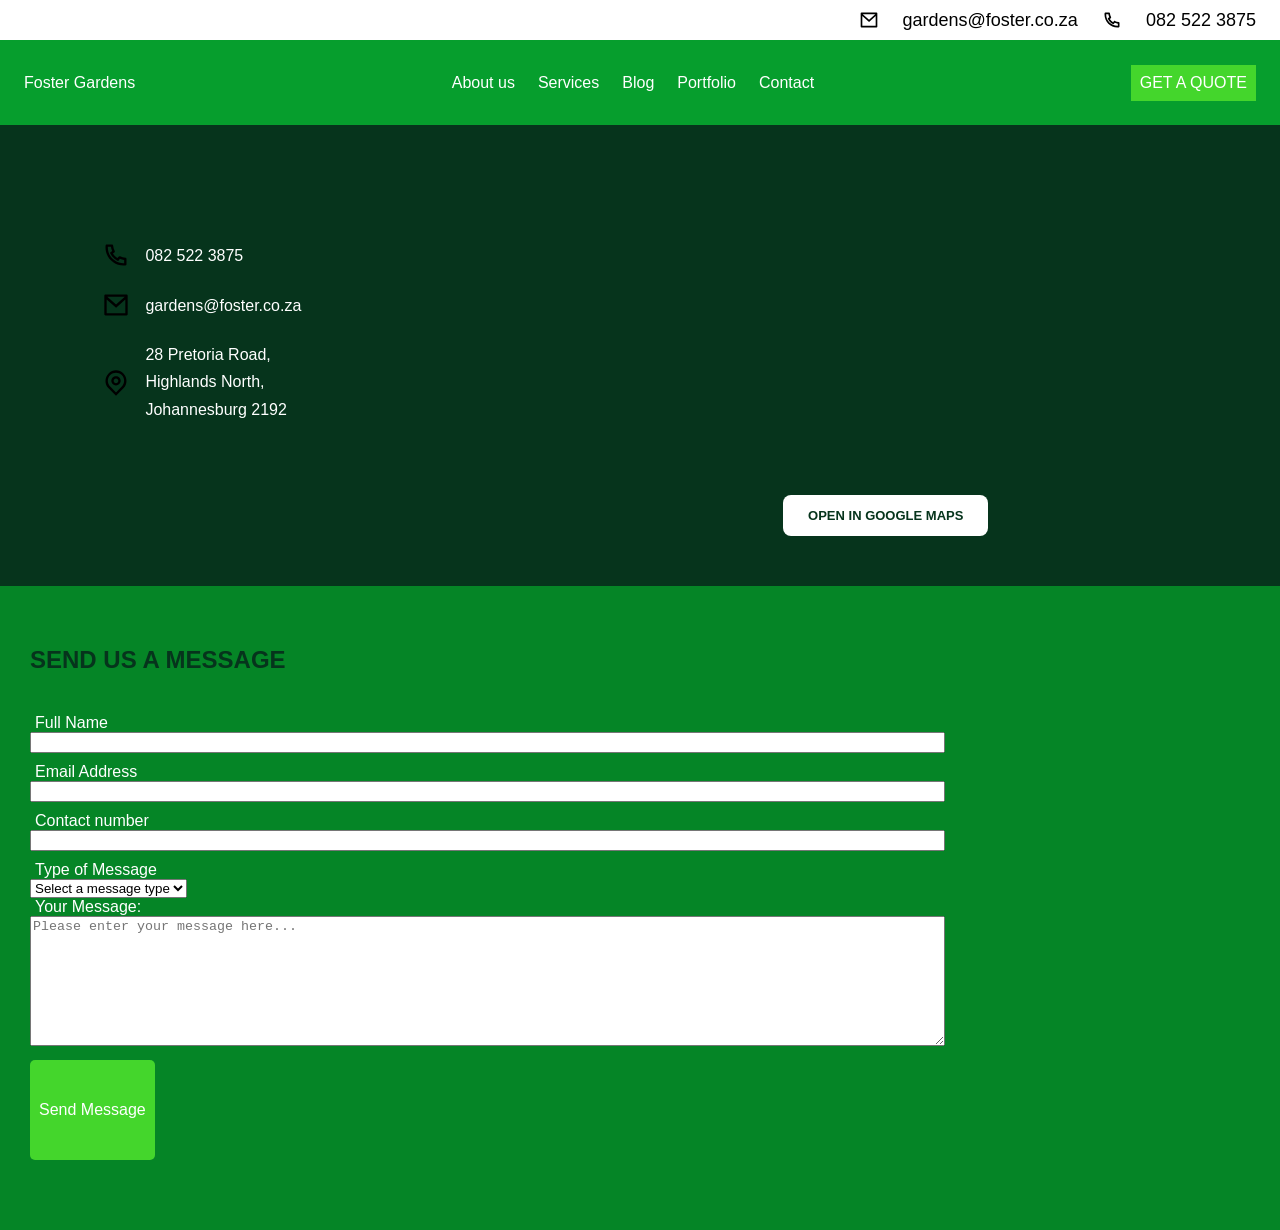
<file: contact.html>
<!DOCTYPE html> 
<html lang="en"> 
    <head>
        <meta charset="UTF-8">
        <meta name="viewport" content="width=device-width, initial-scale=1.0">
        <title>Contact Us | Foster Gardens</title>
        <link rel="stylesheet" href="css/style.css"> 
    </head>    
    <!--Top icon section for phone and number for ease of access-->   
    <body class="services-background"> 
        <div class="contact-top">
            <img src="images/icons/mail.svg" width="20"> 
            <p class="text1">gardens@foster.co.za</p>
            <img src="images/icons/phone.svg" width="20">
            <p class="text2">082 522 3875</p>
        </div> 
            <!-- Beginning of the menu bar and its selections --> 
        <main>
            <header>
                <div class="logo">
                    <a href="index.html">Foster Gardens</a>
                </div>
                <button 
                    class="burger-menu" 
                    type="button"
                    aria-label="Open navigation menu"
                    aria-expanded="false"
                    aria-controls="main-navigation"
                >
                    ☰
                </button>
                <nav class="menu-bar" id="main-navigation">
                    <a href="about.html">About us</a>
                    <a href="services.html">Services</a>
                    <a href="blog.html">Blog</a>
                    <a href="portfolio.html">Portfolio</a>
                    <a href="contact.html">Contact</a>
                </nav>
                <a href="#contact-link">
                    <button class="button-link">GET A QUOTE</button>
                </a>
            </header> 
        <!--- End of menu bar --->
            <section class="contact-section">
                <div class="contact-details">
                    <ul>
                        <li>
                            <p>
                                <img 
                                    src="./images/icons/phone.svg" 
                                    width="28" 
                                    alt="Phone">
                                <span>082 522 3875</span>
                            </p>
                        </li>
                        <li>
                            <p>
                                <img 
                                    src="./images/icons/mail.svg" 
                                    width="28" 
                                    alt="Email">
                                <span>gardens@foster.co.za</span>
                            </p>
                        </li>
                        <li>
                            <p>
                                <img 
                                    src="./images/icons/map-pin.svg" 
                                    width="28" 
                                    alt="Location">
                                <span>
                                    28 Pretoria Road, <br>
                                    Highlands North, <br>
                                    Johannesburg 2192
                                </span>
                            </p>
                        </li>
                    </ul>
                </div>
                <div class="contact-map">
                    <iframe 
                        src="https://maps.google.com/maps?q=28%20Pretoria%20Road%2C%20Highlands%20North%2C%20Johannesburg%202192&t=&z=15&ie=UTF8&iwloc=&output=embed"
                        width="100%"
                        height="300"
                        loading="lazy"
                        title="Foster Gardens Location"
                    ></iframe>
                    
                    <a 
                        href="https://www.google.com/maps/search/?api=1&query=28+Pretoria+Road%2C+Highlands+North%2C+Johannesburg+2192"
                        target="_blank"
                        rel="noopener noreferrer"
                        class="map-link"
                    >
                        OPEN IN GOOGLE MAPS
                    </a>
                </div>
            </section> 
            <section class="send-message" id="enquiry-link">
                <h2 id="message-heading">SEND US A MESSAGE</h2>
                <!--This form is essential on each page to enforce and encourage customer response to action calls -->
                <form id="message-form">
                <!--Customer name-->
                    <label for="contact-name">Full Name</label>
                    <br>
                    <input 
                        type="text" 
                        id="contact-name" 
                        name="fullname"
                        autocomplete="name"
                        minlength="2"
                        maxlength="60"
                        required
                    >
                    <br>
                <!--Email address-->
                    <label for="contact-email">Email Address </label>
                    <br>
                        <input 
                            type="email" 
                            id="contact-email" 
                            name="email"
                            autocomplete="email"
                            required
                        >
                    <br>
                <!--Telephone number-->
                    <label for="contact-phone">Contact number</label>
                    <br>
                        <input 
                            type="tel" 
                            id="contact-phone"
                            name="phone"
                            autocomplete="tel"
                            pattern="[0-9+()-]{7,20}"
                            title="Please enter a vlid telephone number"
                            required
                        >
                    <br>
                    <!--Message category-->
                    <label for="message-type">Type of Message</label>
                    <br>
                    <select
                        id="message-type"
                        name="message-type"
                        required
                    >
                        <option value="">Select a message type</option>
                        <option value="General enquiry">General Enquiry</option>
                        <option value="Service information">Service Information</option>
                        <option value="Feedback">Feedback</option>
                        <option value="Complaint">Complaint</option>
                        <option value="Other">Other</option>
                    </select>
                    <br>
                    <!--Full message-->
                    <label for="contact-message">Your Message:</label>
                    <br>
                    <textarea
                        id="contact-message"
                        name="message"
                        rows="6"
                        minlength="10"
                        maxlength="1000"
                        placeholder="Please enter your message here..."
                        required
                    ></textarea>
                    <br>
                    <button type="submit" class="send-button">
                        Send Message
                    </button>
                </form>

                <!--Confirmation message-->
                <div 
                    id="message-success"
                    class="form-success"
                    role="status"
                    aria-live="polite"
                    hidden
                >
                    <h3>Thank You!</h3>
                    <p>
                        Your message has been prepared successfully. 
                        Thank you for contacting Foster Gardens. 
                    </p>
                    <p>
                        Please send the prepared email using your email application. 
                        We look forward to hearing from you. 
                    </p>
                    <button
                        type="button"
                        id="return-to-message"
                        class="send-button"
                    >
                        Send Another Message 
                    </button>
                </div>
            </section>
        </main>
        <!-- JQuery internet website -->
        <script defer src="https://code.jquery.com/jquery-3.7.1.min.js"></script>
        <!---- External JavaScript file included here ----->
        <script defer src="javascript/scripts.js" ></script>     
    </body>
</html>
</file>
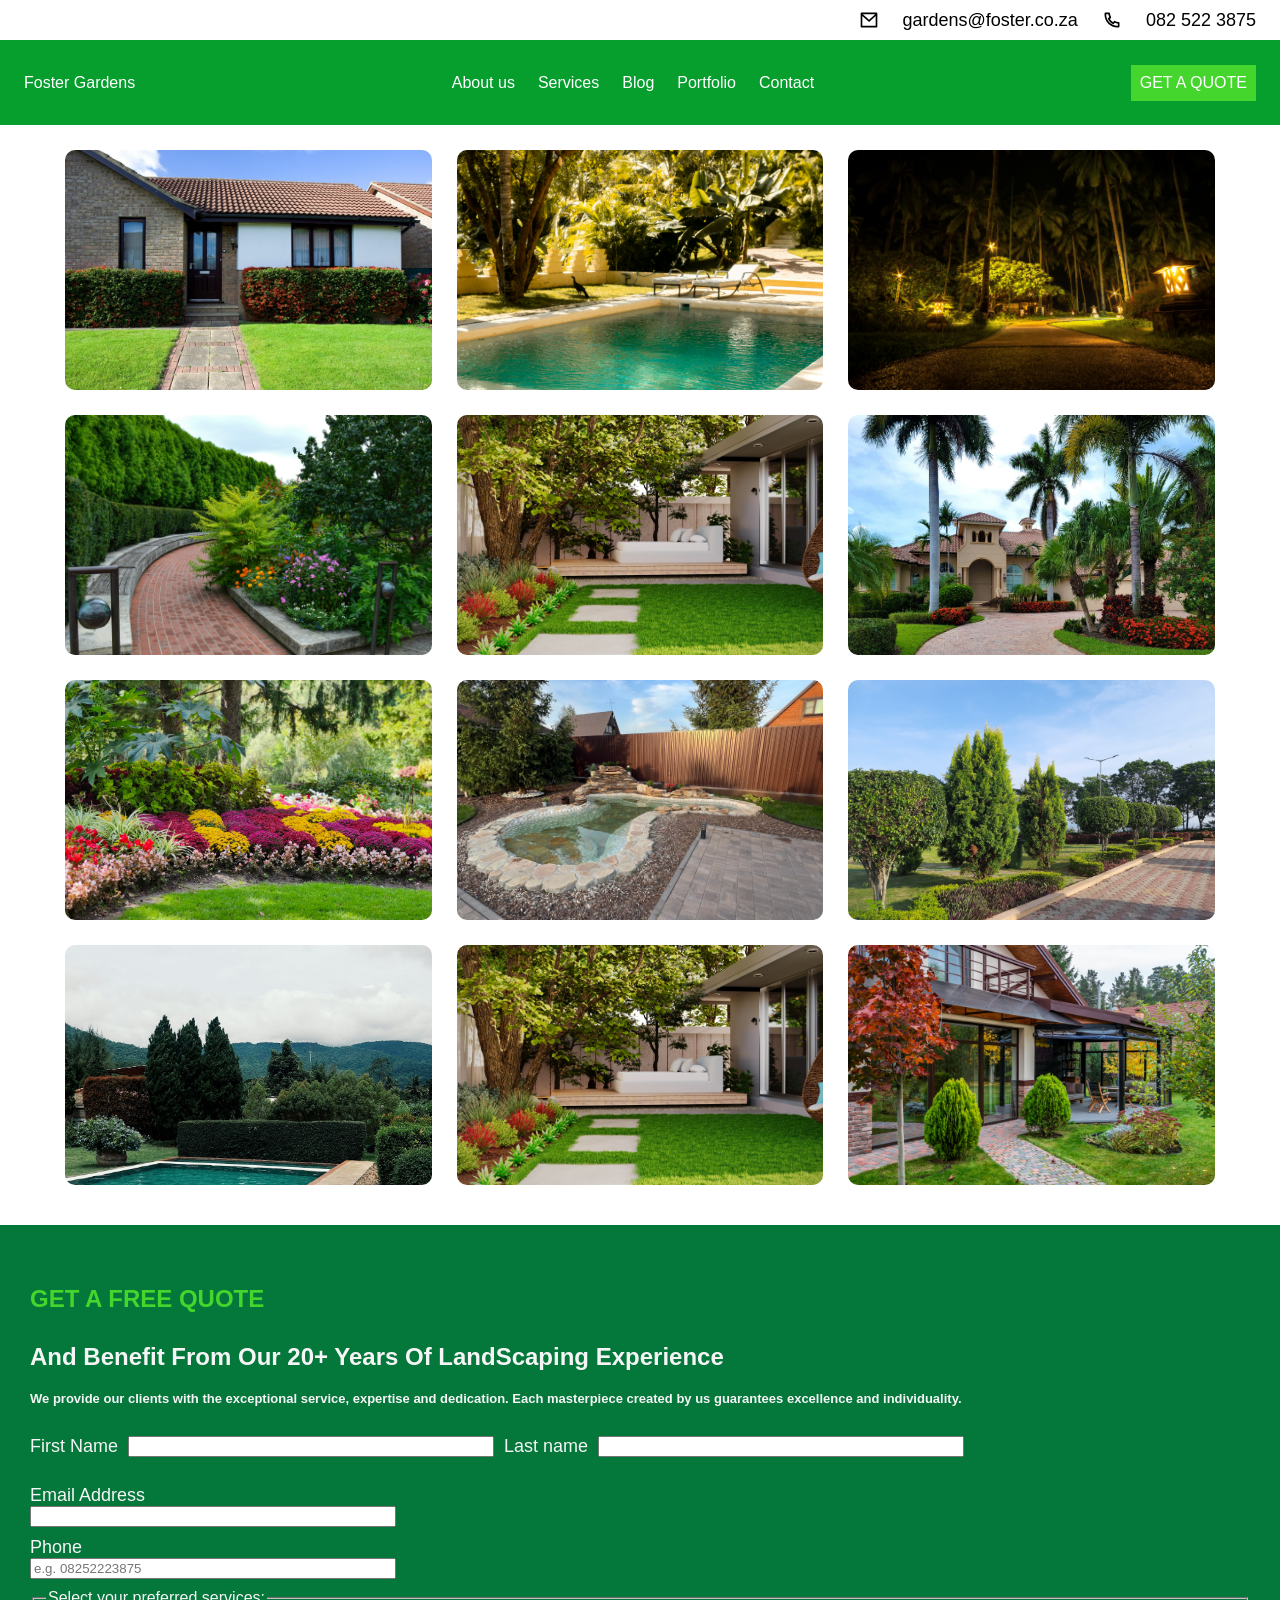
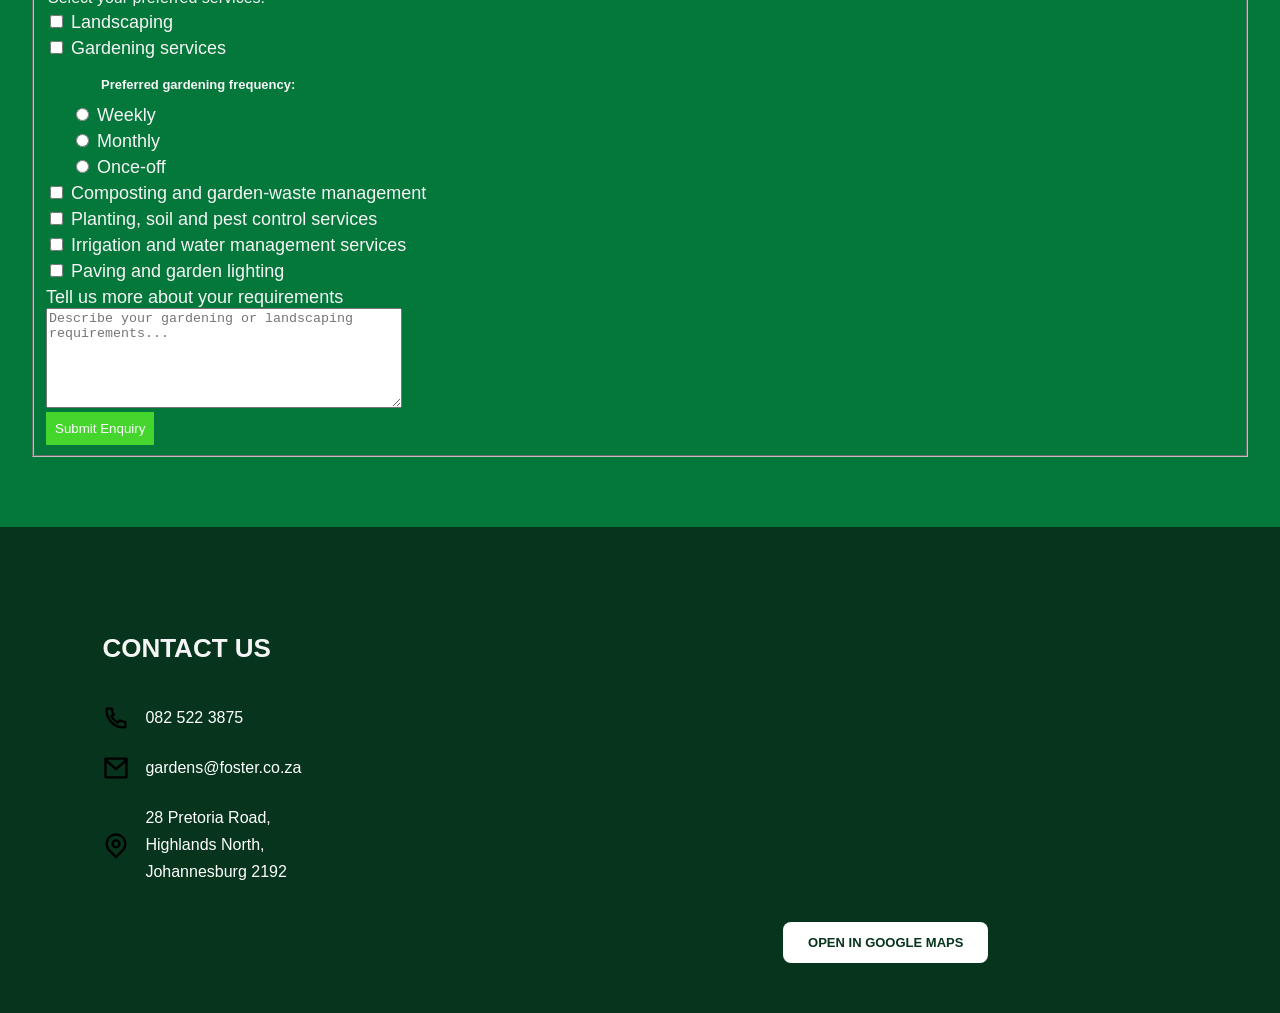
<file: portfolio.html>
<!DOCTYPE html> 
<html lang="en"> 
    <head>
        <meta charset="UTF-8">
        <meta name="viewport" content="width=device-width, initial-scale=1.0">
        <title>Portfolio | Foster Gardens</title>
        <link rel="stylesheet" href="css/style.css">      
    <body>
        <!--Top icon section for phone and number for ease of access--> 
        <div class="contact-top">
            <img src="images/icons/mail.svg" width="20"> 
            <p class="text1">gardens@foster.co.za</p>
            <img src="images/icons/phone.svg" width="20">
            <p class="text2">082 522 3875</p>
        </div> 
        <header>
                <div class="logo">
                    <a href="index.html">Foster Gardens</a>
                </div>
                <button 
                    class="burger-menu" 
                    type="button"
                    aria-label="Open navigation menu"
                    aria-expanded="false"
                    aria-controls="main-navigation"
                >
                    ☰
                </button>
                <nav class="menu-bar" id="main-navigation">
                    <a href="about.html">About us</a>
                    <a href="services.html">Services</a>
                    <a href="blog.html">Blog</a>
                    <a href="portfolio.html">Portfolio</a>
                    <a href="contact.html">Contact</a>
                </nav>
                <a href="#contact-link">
                        <button class="button-link">GET A QUOTE</button>
                </a>
        </header>
        <main>
            <div class="portfolio-gallery">
            <!-- For visually impaired; viewers get a close-up image of portfolio-->
                <a href="images/portfolio/gardening-portfolio-image.jpg" class="lightbox-image">
                    <img src="images/portfolio/gardening-portfolio-image.jpg" width="255" alt="gardening project">  
                </a>
                <a href="images/portfolio/landscape-portfolio-image.jpg" class="lightbox-image">
                    <img src="images/portfolio/landscape-portfolio-image.jpg" width="255" alt="landscape project"> 
                </a>
                <a href="images/portfolio/lighting-portfolio-image.jpg" class="lightbox-image">
                    <img src="images/portfolio/lighting-portfolio-image.jpg" width="255" alt="garden lighting"> 
                </a>
                <a href="images/portfolio/paving-portfolio.jpg" class="lightbox-image">
                    <img src="images/portfolio/paving-portfolio.jpg" width="255" alt="paving project">
                </a>
                <a href="images/portfolio/backyard-portfolio.jpg.jpg" class="lightbox-image">
                    <img src="images/portfolio/backyard-portfolio.jpg.jpg" width="255" alt="backyard project">  
                </a>
                <a href="images/portfolio/complete-landscape-portfolio.jpg.jpg" class="lightbox-image">
                    <img src="images/portfolio/complete-landscape-portfolio.jpg.jpg" width="255" alt="complete landscape">  
                </a>
                <a href="images/portfolio/yard-portfolio.jpg.jpg" class="lightbox-image">
                    <img src="images/portfolio/yard-portfolio.jpg.jpg" width="255" alt="garden project">  
                </a>
                <a href="/images/portfolio/yard-portfolio2.jpg" class="lightbox-image">
                    <img src="images/portfolio/yard-portfolio2.jpg" alt="garden project">
                </a>
                <a href="images/portfolio/yard-portfolio3.jpg" class="lightbox-image">
                    <img src="images/portfolio/yard-portfolio3.jpg" alt="garden project">
                </a>
                <a href="images/portfolio/yard-portfolio4.jpg" class="lightbox-image">
                    <img src="images/portfolio/yard-portfolio4.jpg" alt="garden project">
                </a>
                <a href="images/portfolio/yard-portfolio5.jpg" class="lightbox-image">
                    <img src="images/portfolio/yard-portfolio5.jpg" alt="garden project">
                </a>
                <a href="images/portfolio/yard-portfolio6.jpg" class="lightbox-image">
                    <img src="images/portfolio/yard-portfolio6.jpg" alt="garden project">
                </a>
            </div>
                    <!---Form section available for users to get easy quotes---->
            <section class="quote-box" id="contact-link">
                <h2 id="quotation-heading">GET A FREE QUOTE</h2>
                <h1>And Benefit From Our 20+ Years Of LandScaping Experience</h1>
                <p>
                    We provide our clients with the exceptional service, expertise 
                    and dedication. Each masterpiece created by us guarantees excellence
                    and individuality. 
                </p>
                <!--This form is essential on each page to enforce and encourage customer response to action calls -->
                <form id="quotation-form" action="YOUR_FORM_ENDPOINT" method="POST">
                <!--This is the complete/type section-->
                    <div class="side-by-side">
                        <label for="name">First Name</label>
                        <br>
                        <input 
                            type="text" 
                            id="name" 
                            name="firstname"
                            autocomplete="given-name"
                            minlength="2"
                            maxlength="50"
                            required
                        >
                        <br>
                        <label for="surname">Last name</label>
                        <br>
                        <input 
                            type="text" 
                            id="surname"
                            name="surname"
                            autocomplete="family-name"
                            minlength="2"
                            maxlength="50"
                            required
                        >
                    </div>
                    <br>
                    <label for="email">Email Address </label>
                    <br>
                        <input 
                            type="email" 
                            id="email" 
                            name="email"
                            autocomplete="email"
                            required
                        >
                    <br>
                    <label for="phone">Phone</label>
                    <br>
                        <input 
                            type="tel" 
                            id="phone"
                            name="phone"
                            autocomplete="tel"
                            pattern="(\+27|0[0-9]{9})"
                            placeholder="e.g. 08252223875"
                            title="Enter a valid South African number, e.g. 08252223875"
                            required
                        >
                    <br>
                    <!---Beginning of services selection section---->
                    <fieldset>
                        <legend>Select your preferred services:</legend>
                        <label>
                            <input 
                                type="checkbox"
                                name="services"
                                value="landscaping"
                            >
                            Landscaping
                        </label>
                        <br>
                        <label>
                            <input 
                                type="checkbox"
                                name="services"
                                value="gardening"
                            >
                            Gardening services
                        </label>

                        <div class="frequency-options">
                            <p>Preferred gardening frequency:</p>
                            <label> 
                                <input 
                                    type="radio" 
                                    value="weekly"
                                    name="frequency"
                                >
                                Weekly
                            </label>
                            <br>
                            <label>
                                <input 
                                    type="radio" 
                                    name="frequency"
                                    value="monthly"
                                >
                                Monthly
                            </label>
                            <br>
                            <label>
                                <input
                                    type="radio"
                                    name="frquency"
                                    value="once-off"
                                >
                                Once-off
                            </label>
                        </div>

                        <label>
                            <input 
                                type="checkbox"
                                name="services"
                                value="composting"
                            >
                            Composting and garden-waste management
                        </label>
                        <br>

                        <label>
                            <input 
                                type="checkbox"
                                name="services"
                                value="planting"
                            >
                            Planting, soil and pest control services 
                        </label>
                        <br> 

                        <label>
                            <input 
                                type="checkbox"
                                name="services"
                                value="irrigation"
                            >
                            Irrigation and water management services 
                        </label>
                        <br>

                        <label>
                            <input 
                                type="checkbox"
                                name="services"
                                value="paving-lighting"
                            >
                            Paving and garden lighting
                        </label>
                        <br>
                        
                        <!--Additional information-->
                        <label for="message">Tell us more about your requirements</label>
                        <br>
                        <textarea
                            id="message"
                            name="message"
                            rows="6"
                            minlength="10"
                            maxlength="1000"
                            placeholder="Describe your gardening or landscaping requirements..."
                            required
                        ></textarea>
                        <br>
                    <!--Submission feedback-->
                        <div id="quotation-feedback" role="status" aria-live="polite"></div>
                        <button type="submit" class="submit-button">Submit Enquiry</button>
                    </fieldset>
                </form>
            <!--Enquiry confirmation message-->
                <div id="quotation-success" class="form-success" role="status" aria-live="polite" hidden>
                    <h3>Thank You for Your Enquiry!</h3>
                    <p>
                        Your enquiry has been recieved successfully. 
                        Foster Gardens appreciates your interest in our services. 
                    </p>
                    <p>
                        We will review your selected services and contact you with 
                        a personalised quotation. 
                    </p>
                    <button type="button" id="return-to-form" class="submit-button">
                        Submit Another Enquiry
                    </button>
                </div>
            </section>

            <section class="contact-section">
                <div class="contact-details">
                    <h2>CONTACT US</h2>
                    <ul>
                        <li>
                            <p>
                                <img 
                                    src="./images/icons/phone.svg" 
                                    width="28" 
                                    alt="Phone">
                                <span>082 522 3875</span>
                            </p>
                        </li>
                        <li>
                            <p>
                                <img 
                                    src="./images/icons/mail.svg" 
                                    width="28" 
                                    alt="Email">
                                <span>gardens@foster.co.za</span>
                            </p>
                        </li>
                        <li>
                            <p>
                                <img 
                                    src="./images/icons/map-pin.svg" 
                                    width="28" 
                                    alt="Location">
                                <span>
                                    28 Pretoria Road, <br>
                                    Highlands North, <br>
                                    Johannesburg 2192
                                </span>
                            </p>
                        </li>
                    </ul>
                </div>
                <div class="contact-map">
                    <iframe 
                        src="https://maps.google.com/maps?q=28%20Pretoria%20Road%2C%20Highlands%20North%2C%20Johannesburg%202192&t=&z=15&ie=UTF8&iwloc=&output=embed"
                        width="100%"
                        height="300"
                        loading="lazy"
                        title="Foster Gardens Location"
                    ></iframe>
                    
                    <a 
                        href="https://www.google.com/maps/search/?api=1&query=28+Pretoria+Road%2C+Highlands+North%2C+Johannesburg+2192"
                        target="_blank"
                        rel="noopener noreferrer"
                        class="map-link"
                    >
                        OPEN IN GOOGLE MAPS
                    </a>
                </div>
            </section> 
        </main>
        <!-- JQuery internet website -->
        <script defer src="https://code.jquery.com/jquery-3.7.1.min.js"></script>
        <!---- External JavaScript file included here ----->
        <script defer src="javascript/scripts.js" ></script>     
    </body>
</html>
</file>
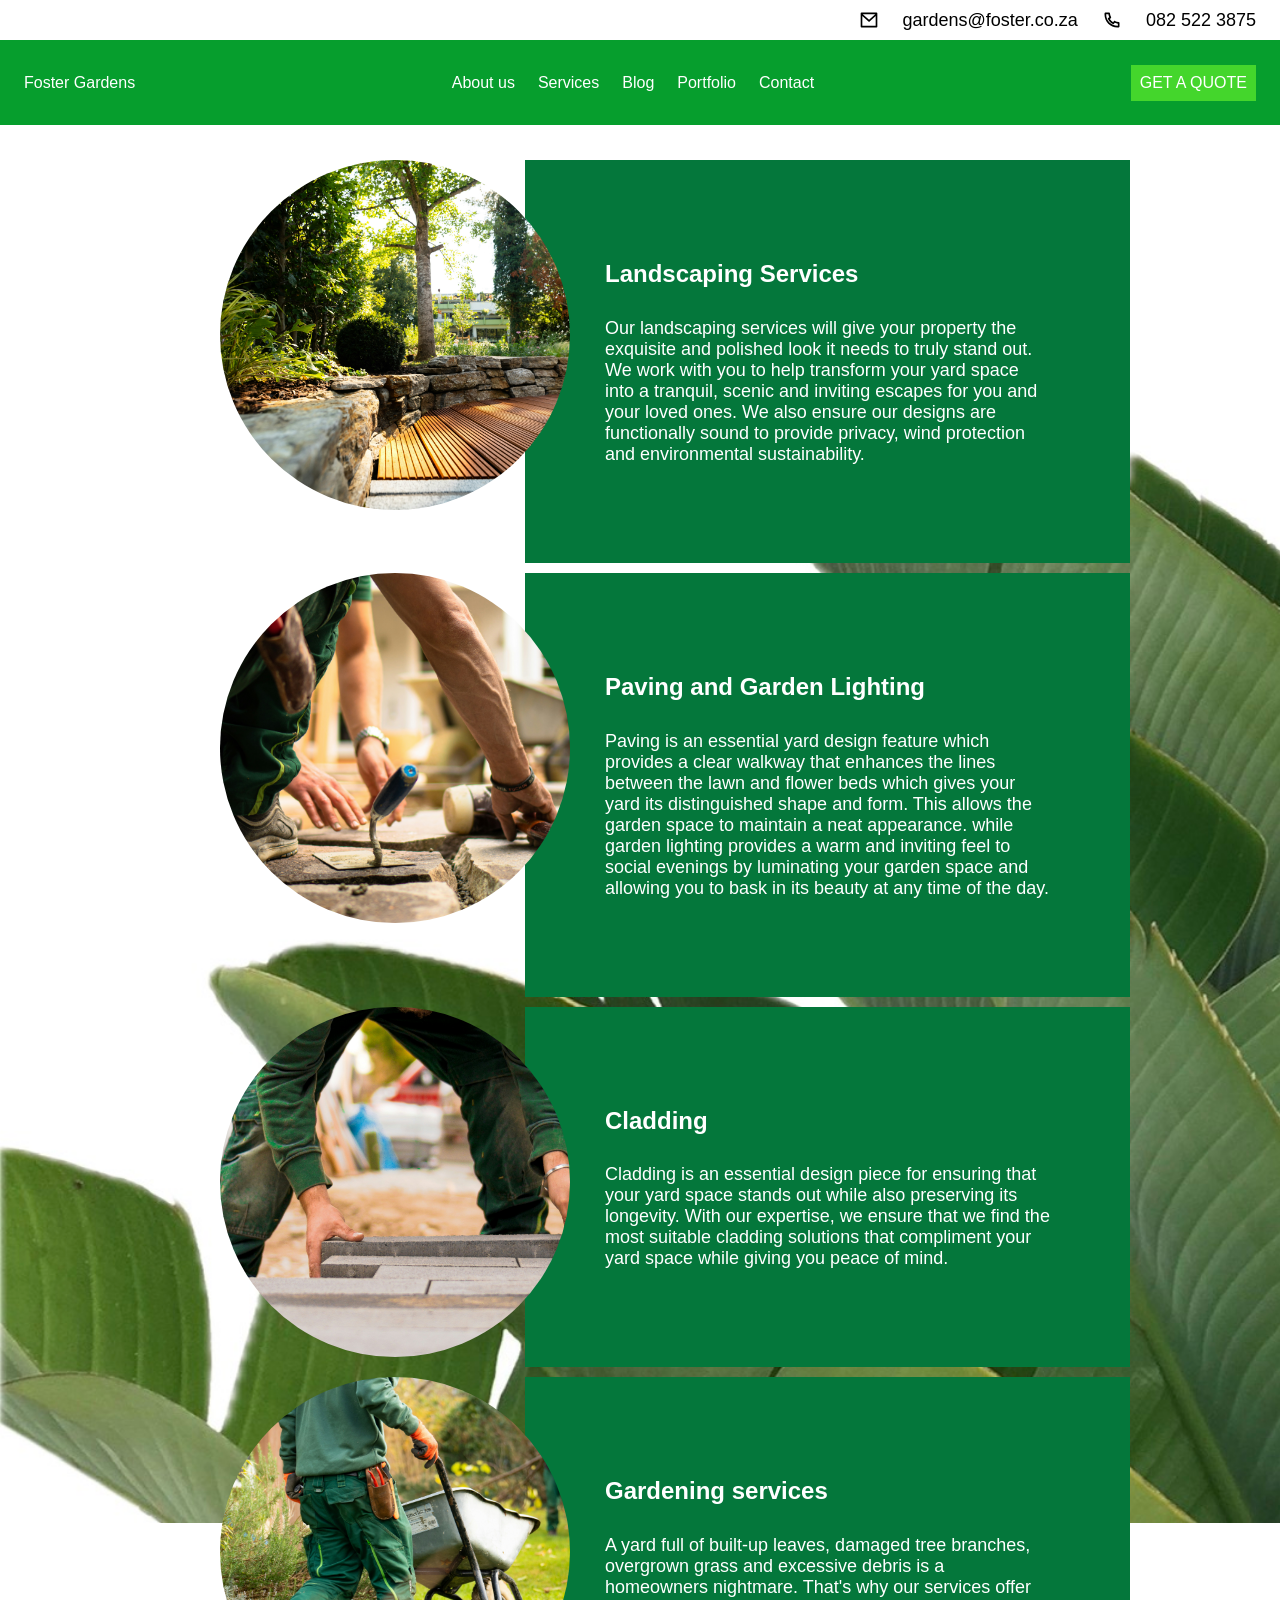
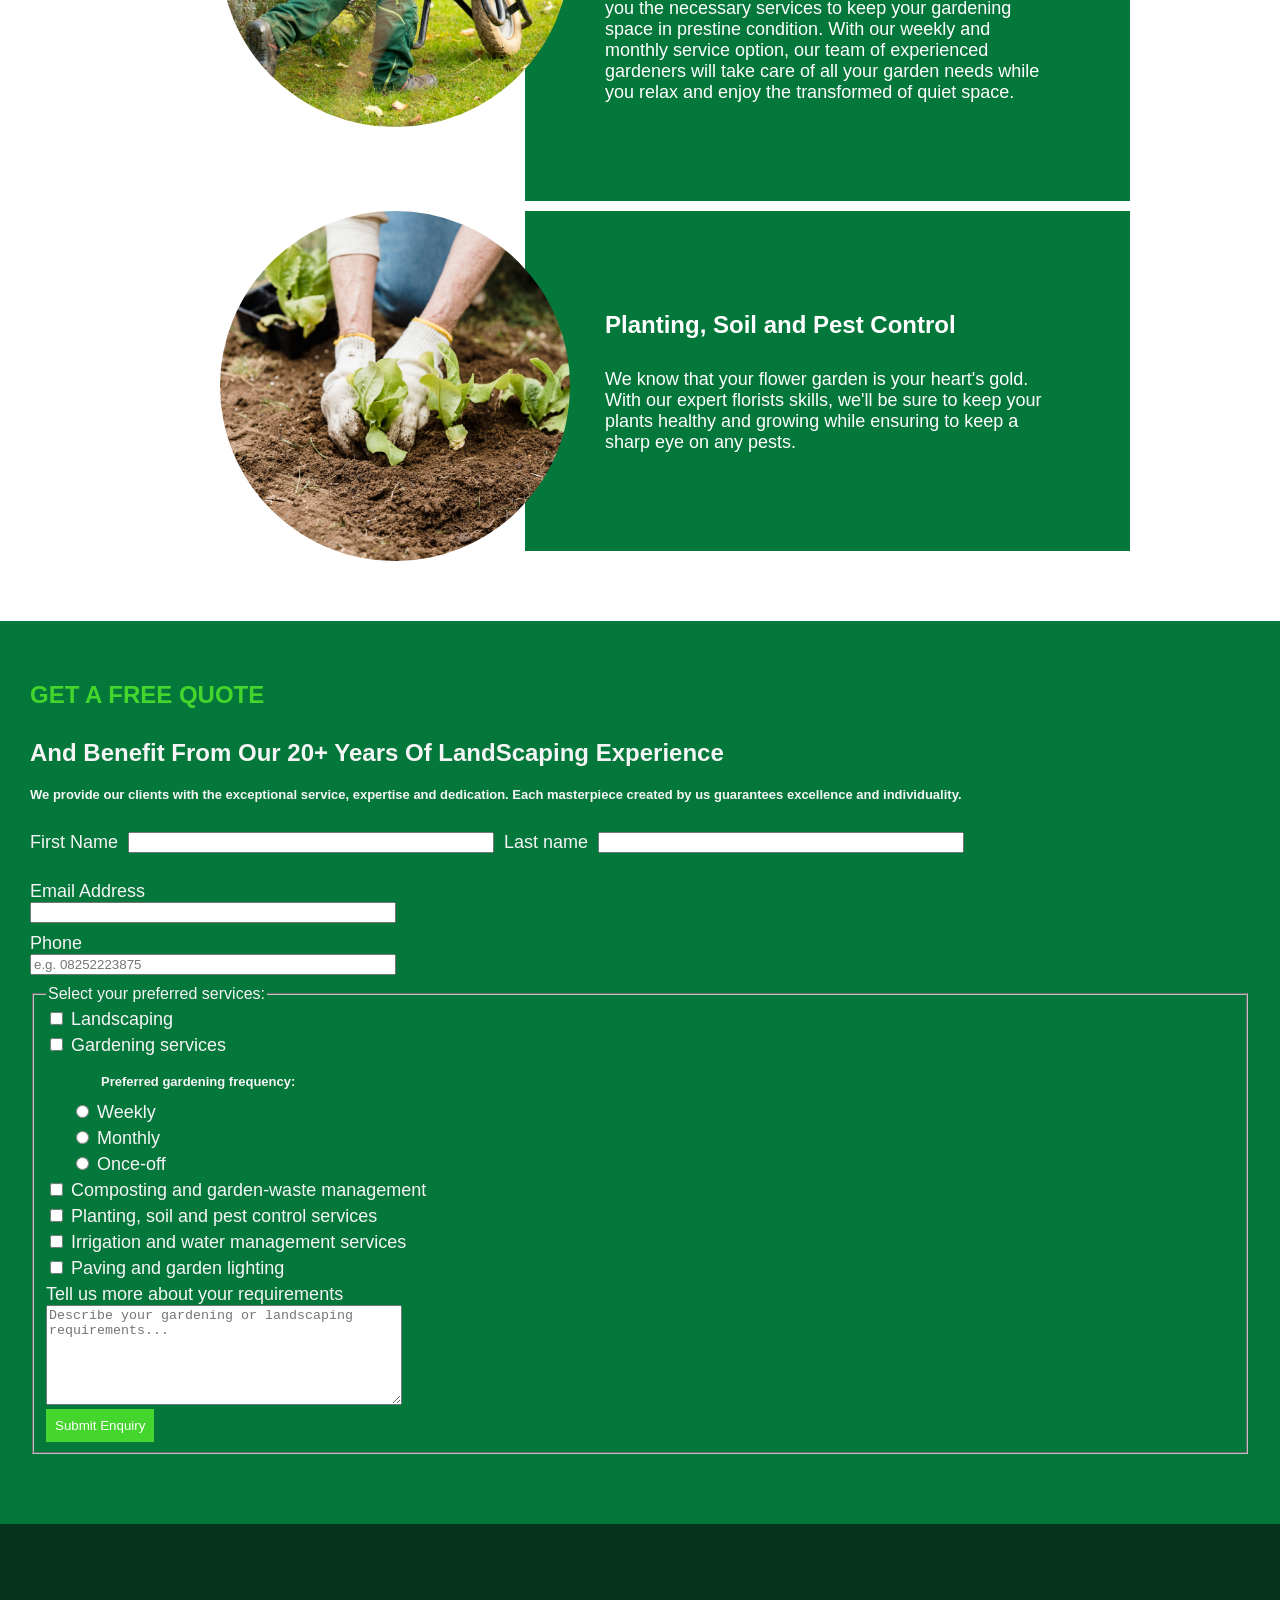
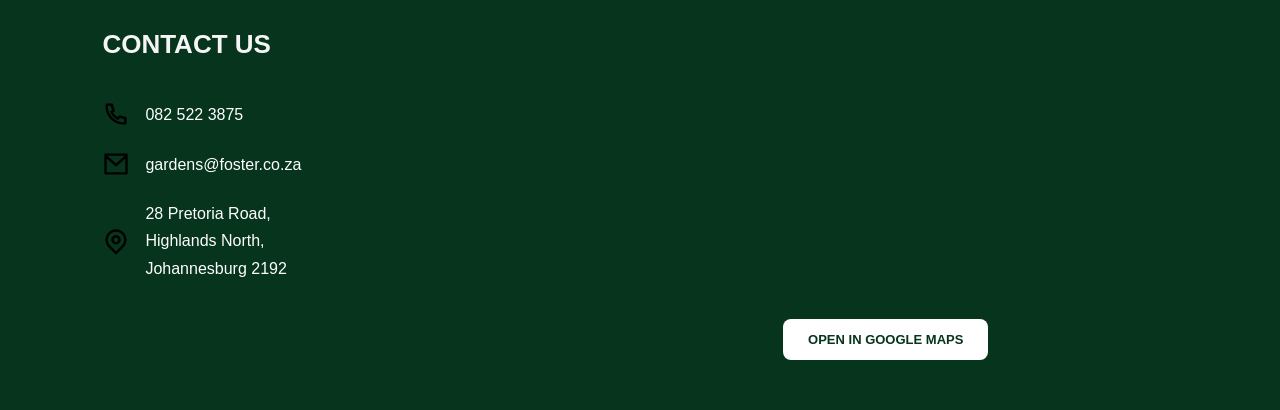
<file: services.html>
<!DOCTYPE html> 
<html lang="en"> 
    <head>
        <meta charset="UTF-8">
        <meta name="viewport" content="width=device-width, initial-scale=1.0">
        <title>Services | Foster Gardens</title>
        <link rel="stylesheet" href="css/style.css"> 
    </head>    
    <!--Top icon section for phone and number for ease of access-->   
    <body class="services-background"> 
        <div class="contact-top">
            <img src="images/icons/mail.svg" width="20"> 
            <p class="text1">gardens@foster.co.za</p>
            <img src="images/icons/phone.svg" width="20">
            <p class="text2">082 522 3875</p>
        </div> 
            <!-- Beginning of the menu bar and its selections --> 
        <main>
            <header>
                <div class="logo">
                    <a href="index.html">Foster Gardens</a>
                </div>
                <button 
                    class="burger-menu" 
                    type="button"
                    aria-label="Open navigation menu"
                    aria-expanded="false"
                    aria-controls="main-navigation"
                >
                    ☰
                </button>
                <nav class="menu-bar" id="main-navigation">
                    <a href="about.html">About us</a>
                    <a href="services.html">Services</a>
                    <a href="blog.html">Blog</a>
                    <a href="portfolio.html">Portfolio</a>
                    <a href="contact.html">Contact</a>
                </nav>
                <a href="#contact-link">
                    <button class="button-link">GET A QUOTE</button>
                </a>
            </header> 
        <!--- End of menu bar --->
        <!--- Beginning of service section on page --->
            <div class="services">
                <div class="landscaping-services">
                    <img class="entertainment-area" src="images/services/entertainment-areas.jpg" width="255">
                    <div class="text">
                        <h2>Landscaping Services</h2>
                        <p>
                        Our landscaping services will give your property the exquisite and polished look it needs to truly stand out.
                        We work with you to help transform your yard space into a tranquil, scenic and inviting escapes for you and your
                        loved ones. We also ensure our designs are functionally sound to provide privacy, wind protection and environmental
                        sustainability.
                        </p>
                    </div>
                </div>
                <div class="paving-services">
                    <img class="paving" src="images/services/paving.jpg.jpg" width="255">
                    <div class="text">
                        <h2>Paving and Garden Lighting</h2>
                        <p>
                            Paving is an essential yard design feature which provides a clear walkway that enhances the lines between the lawn 
                            and flower beds which gives your yard its distinguished shape and form. This allows the garden space to maintain a 
                            neat appearance. while garden lighting provides a warm and inviting feel to social evenings by luminating your garden
                            space and allowing you to bask in its beauty at any time of the day. 
                        </p>
                    </div>
                </div>
                <div class="cladding-services">
                    <img class="cladding" src="images/services/cladding.jpg" width="255">
                    <div class="text">
                        <h2>Cladding</h2>
                        <p>
                            Cladding is an essential design piece for ensuring that your yard space stands out while also preserving its longevity. 
                            With our expertise, we ensure that we find the most suitable cladding solutions that compliment your yard space while 
                            giving you peace of mind. 
                        </p>
                    </div> 
                </div>
                <div class="gardening-services">
                    <img class="gardening5" src="images/services/tree-felling.jpg" width="255">
                    <div class="text">
                        <h2>Gardening services</h2>
                        <p>
                            A yard full of built-up leaves, damaged tree branches, overgrown grass and excessive debris is a homeowners nightmare. 
                            That's why our services offer you the necessary services to keep your gardening space in prestine condition. With our 
                            weekly and monthly service option, our team of experienced gardeners will take care of all your garden needs while 
                            you relax and enjoy the transformed of quiet space. 
                        </p>
                    </div>
                </div>
                <div class="planting-services">
                    <img class="planting" src="images/services/planting.jpg">
                    <div class="text">
                        <h2>Planting, Soil and Pest Control</h2>
                        <p>
                            We know that your flower garden is your heart's gold. With our expert florists skills, we'll be sure to keep your plants 
                            healthy and growing while ensuring to keep a sharp eye on any pests. 
                        </p>
                    </div>
                </div>
            </div>
                    <!---Form section available for users to get easy quotes---->
            <section class="quote-box" id="contact-link">
                <h2 id="quotation-heading">GET A FREE QUOTE</h2>
                <h1>And Benefit From Our 20+ Years Of LandScaping Experience</h1>
                <p>
                    We provide our clients with the exceptional service, expertise 
                    and dedication. Each masterpiece created by us guarantees excellence
                    and individuality. 
                </p>
                <!--This form is essential on each page to enforce and encourage customer response to action calls -->
                <form id="quotation-form" action="YOUR_FORM_ENDPOINT" method="POST">
                <!--This is the complete/type section-->
                    <div class="side-by-side">
                        <label for="name">First Name</label>
                        <br>
                        <input 
                            type="text" 
                            id="name" 
                            name="firstname"
                            autocomplete="given-name"
                            minlength="2"
                            maxlength="50"
                            required
                        >
                        <br>
                        <label for="surname">Last name</label>
                        <br>
                        <input 
                            type="text" 
                            id="surname"
                            name="surname"
                            autocomplete="family-name"
                            minlength="2"
                            maxlength="50"
                            required
                        >
                    </div>
                    <br>
                    <label for="email">Email Address </label>
                    <br>
                        <input 
                            type="email" 
                            id="email" 
                            name="email"
                            autocomplete="email"
                            required
                        >
                    <br>
                    <label for="phone">Phone</label>
                    <br>
                        <input 
                            type="tel" 
                            id="phone"
                            name="phone"
                            autocomplete="tel"
                            pattern="(\+27|0[0-9]{9})"
                            placeholder="e.g. 08252223875"
                            title="Enter a valid South African number, e.g. 08252223875"
                            required
                        >
                    <br>
                    <!---Beginning of services selection section---->
                    <fieldset>
                        <legend>Select your preferred services:</legend>
                        <label>
                            <input 
                                type="checkbox"
                                name="services"
                                value="landscaping"
                            >
                            Landscaping
                        </label>
                        <br>
                        <label>
                            <input 
                                type="checkbox"
                                name="services"
                                value="gardening"
                            >
                            Gardening services
                        </label>

                        <div class="frequency-options">
                            <p>Preferred gardening frequency:</p>
                            <label> 
                                <input 
                                    type="radio" 
                                    value="weekly"
                                    name="frequency"
                                >
                                Weekly
                            </label>
                            <br>
                            <label>
                                <input 
                                    type="radio" 
                                    name="frequency"
                                    value="monthly"
                                >
                                Monthly
                            </label>
                            <br>
                            <label>
                                <input
                                    type="radio"
                                    name="frquency"
                                    value="once-off"
                                >
                                Once-off
                            </label>
                        </div>

                        <label>
                            <input 
                                type="checkbox"
                                name="services"
                                value="composting"
                            >
                            Composting and garden-waste management
                        </label>
                        <br>

                        <label>
                            <input 
                                type="checkbox"
                                name="services"
                                value="planting"
                            >
                            Planting, soil and pest control services 
                        </label>
                        <br> 

                        <label>
                            <input 
                                type="checkbox"
                                name="services"
                                value="irrigation"
                            >
                            Irrigation and water management services 
                        </label>
                        <br>

                        <label>
                            <input 
                                type="checkbox"
                                name="services"
                                value="paving-lighting"
                            >
                            Paving and garden lighting
                        </label>
                        <br>
                        
                        <!--Additional information-->
                        <label for="message">Tell us more about your requirements</label>
                        <br>
                        <textarea
                            id="message"
                            name="message"
                            rows="6"
                            minlength="10"
                            maxlength="1000"
                            placeholder="Describe your gardening or landscaping requirements..."
                            required
                        ></textarea>
                        <br>
                    <!--Submission feedback-->
                        <div id="quotation-feedback" role="status" aria-live="polite"></div>
                        <button type="submit" class="submit-button">Submit Enquiry</button>
                    </fieldset>
                </form>
            <!--Enquiry confirmation message-->
                <div id="quotation-success" class="form-success" role="status" aria-live="polite" hidden>
                    <h3>Thank You for Your Enquiry!</h3>
                    <p>
                        Your enquiry has been recieved successfully. 
                        Foster Gardens appreciates your interest in our services. 
                    </p>
                    <p>
                        We will review your selected services and contact you with 
                        a personalised quotation. 
                    </p>
                    <button type="button" id="return-to-form" class="submit-button">
                        Submit Another Enquiry
                    </button>
                </div>
            </section>

            <section class="contact-section">
                <div class="contact-details">
                    <h2>CONTACT US</h2>
                    <ul>
                        <li>
                            <p>
                                <img 
                                    src="./images/icons/phone.svg" 
                                    width="28" 
                                    alt="Phone">
                                <span>082 522 3875</span>
                            </p>
                        </li>
                        <li>
                            <p>
                                <img 
                                    src="./images/icons/mail.svg" 
                                    width="28" 
                                    alt="Email">
                                <span>gardens@foster.co.za</span>
                            </p>
                        </li>
                        <li>
                            <p>
                                <img 
                                    src="./images/icons/map-pin.svg" 
                                    width="28" 
                                    alt="Location">
                                <span>
                                    28 Pretoria Road, <br>
                                    Highlands North, <br>
                                    Johannesburg 2192
                                </span>
                            </p>
                        </li>
                    </ul>
                </div>
                <div class="contact-map">
                    <iframe 
                        src="https://maps.google.com/maps?q=28%20Pretoria%20Road%2C%20Highlands%20North%2C%20Johannesburg%202192&t=&z=15&ie=UTF8&iwloc=&output=embed"
                        width="100%"
                        height="300"
                        loading="lazy"
                        title="Foster Gardens Location"
                    ></iframe>
                    
                    <a 
                        href="https://www.google.com/maps/search/?api=1&query=28+Pretoria+Road%2C+Highlands+North%2C+Johannesburg+2192"
                        target="_blank"
                        rel="noopener noreferrer"
                        class="map-link"
                    >
                        OPEN IN GOOGLE MAPS
                    </a>
                </div>
            </section> 
        </main>
        <!-- JQuery internet website -->
        <script defer src="https://code.jquery.com/jquery-3.7.1.min.js"></script>
        <!---- External JavaScript file included here ----->
        <script defer src="javascript/scripts.js" ></script>     
    </body>
</html>
</file>
<file: css/style.css>
/*=======================
GENERAL STYLES
========================*/
* { 
    box-sizing: border-box;
}

html, body { 
    margin:0; 
    padding:0;
    font-family: Arial, Helvetica, sans-serif;
    overflow-x: hidden;
    scroll-behavior: smooth;
}

img {
    max-width:100%; 
    height:auto; 
}

p {
    font-family: Arial, Helvetica, sans-serif;
    font-size:small; 
}

h2 {
    padding-bottom: 10px; 
    font-size:medium;
} 

a:link, a:visited {
    color:none;
    text-decoration: none;
}

main { 
    padding-top:35px;
}

/*===================================
MENU SECTION -- DEFAULT DEVICE:PHONE 
====================================*/
.contact-top { 
   display:none;
}

header { 
    display: flex;
    align-items: center;
    justify-content:space-between;
    padding:15px;
    background-color: #069e2d;
    position:fixed;
    top:0;
    margin:0;
    width:100%;
    z-index:999;
    height:55px;
}

.burger-menu {
    display: block;
    font-size: 28px;
    background: none;
    border: none;
    cursor: pointer;
    color: white;
}

header nav.menu-bar {
    display: none;
    position: absolute;
    top:100%; 
    left:0; 
    right:auto; 

    width:100%;
    max-width:none;
    box-sizing: border-box;
    padding-top: 10px;
    padding: 10px;  

    background-color: #069e2d;
    box-shadow: 0 4px 8px rgba(0, 0, 0, 0.2);
    flex-direction: column;
    z-index: 1000;
}

.menu-bar a { 
    display: block;
    padding: 14px 32px;
    margin: 0 10px; 
    color: white;
    text-decoration: none;
    font-family: sans-serif;
}

.menu-bar a:hover { 
    background-color:#058526;
    color: black;
}

.logo a { 
    color:white;
}

nav {
    display:none; 
}

.button-link { 
    background: #44d62c;
    color:white; 
    cursor:pointer;
    padding:5px;
    border:#069e2d;
    font-size:60%; 
}

.burger-menu:focus-visible {
    outline: 3px solid white;
    outline-offset: 4px;
}
/*=========================
INDEX PAGE -- DEFAULT:PHONE
===========================*/
/*========================
 Top header texts
 =========================*/
.index-banner {
    background-image: url('../images/blog/compost-and-soil.jpg');
    background-size: cover;
    background-position: center;
    background-repeat: no-repeat;
    min-height: 400px; 
    padding: 80px 30px; 
    clip-path: url(#wave-clip); 
    display:flex; 
    position: relative;
}

.index-banner h3 { 
    color: white;
    text-align: left !important;
    width:100%; 
    font-size: 38px; 
    font-weight: 700;
    line-height: 1.3;
    text-shadow: 2px 3px 6px rgba(0,0,0,0.6);
    max-width: 500px;
    margin:0; 
}

/*==============================================
Setting the background image for the index page
================================================*/
.index-background {
    margin:0;
    font-family: Arial, Helvetica, sans-serif;
    background-size:100%; 
}

/*==============================
Services preview images
===============================*/
.heading1 { 
    font-size: 22px;
    font-weight: bold;
    color:#058526;
    text-align: center;
}

.services-preview { 
    display:flex;
    flex-direction: column;
    position: relative;
    isolation: isolate;
    padding-bottom: 20px;
    width: 100%;
}

.preview-background {
    position: relative;
}

.hero-services{
    position: relative;
    isolation: isolate;
}

.hero-services::before {
    content:"";
    position: absolute;
    inset: 0;
    background-image: url('../images/about-us/leaves2.jpg');
    background-size: cover;
    background-position: center;
    background-repeat: no-repeat;
    opacity: 0.6;
    z-index: -1;
}

/*=========================================
Border/Div surrounding individual services
===========================================*/
.preview-service1, .preview-service2, .preview-service3 { 
    display:block; 
    align-items:flex-start;
    gap:10px;
}

/*============================
Image styles for each service
=============================*/
.preview1, .preview2, .preview3 { 
    border-radius:25%;
    object-fit:cover;
    height:200px; 
    width:200px;
    display: block;
    margin: 0 auto;
    transform: translateY(13%);
    box-shadow: 2px 5px 6px rgba(0, 0, 0, 0.55);
}

/*=======================================
Text styles for each service description
=========================================*/
.preview-description { 
    flex:1;
    background-color: #04773b;
    padding:30px;
    color: white;
    margin: 0 auto; 
    width: 65%;
    box-shadow: 2px 5px 6px rgba(0, 0, 0, 0.55);
    border-radius: 12px;
}

.choose-us { 
    position: static;
    width: 100%;
}

.learn-more-link { 
    cursor:pointer; 
    color:chartreuse;
    background:transparent;
    border: none;
    font-size: medium;
}

.learn-more-link:hover { 
    color:#44d62c;
}

.arrow-circle {
    display: inline-flex;
    align-items: center;
    justify-content: center;
    border: 1px solid chartreuse;
    border-radius: 50%;
    width: 20px;
    height:20px;
    font-size: 14px;
    margin-left: 5px;
}

/*=============================
Why choose us section 
==============================*/
.choose-us { 
    background-color:#04773b;
    padding-top:80px;
    padding:60px;
    display:flex; 
    flex-direction: column; 
}

.choose-us p { 
    font-family:Verdana, Geneva, Tahoma, sans-serif;
    font-size:x-small; 
    color:white;
    text-align: justify;
}    

.choose-us h2{
    color:black;
    margin-bottom: 5px;
}

.choose-us h3 { 
    color:#44d62c;
    margin-top:0;  
}

.choose-us a {
    margin-top:10px;
}

.choose-us p a {
    color: #44d62c; 
    font-weight: bold;
    text-decoration: none;
}

.choose-us p a:hover {
    color:white;
}
/*======================
    Review Section  
========================*/
.reviews {
    text-align: center;
    padding: 80px 20px; 
    background-image: url('../images/about-us/leaves3.jpg');
    background-size: cover;
    background-position: center;
    background-repeat: no-repeat;
    overflow: hidden;
    position: relative;
}

.review-container { 
    position:relative; 
    width:100%; 
    height: 350px;  
    overflow: hidden;
    background-color: #fff;
    background-color: rgb(255, 255, 255, 0.75);
    border-radius: 12px;
}

.review-track { 
    position: relative;
    width: 100%; 
    height:100%; 
    background-color: #fff;
    background: transparent;
}

.review { 
    position:absolute;
    inset:0; 
    width: 100%;
    height: 100%; 
    padding: 25px; 
    visibility: hidden;
    box-sizing: border-box; 
    background-color: #fff;
    display: flex;
    flex-direction: column;
    justify-content: center;
    align-items: center;
    text-align: center;
    background: transparent;
}

.review.active { 
    visibility: visible;
}

.review h3 { 
    color: #d4a017; 
}

.review strong { 
    color:#04773b;
}

.review h3, .review p, .review strong { 
    opacity: 0;
    display: block; 
    transform: translateX(100%);
    transition: transform 0.7s ease, opacity 0.7s ease; 
}

.review.active h3, .review.active p, .review.active strong { 
    opacity: 1;
    transform: translateY(0); 
}

.review-dots { 
    display:flex;
    justify-content: center;
    align-items: center;
    gap: 10px; 
    margin-top:20px; 
}

.review-dot {
    width:10px; 
    height:10px; 
    border-radius:50%; 
    background-color: #ccc; 
    border:none; 
    cursor:pointer; 
    padding:0; 
    transition: all 0.3s ease; 
}

.review-dot.active {
    background-color: #d4a017;
    transform: scale(1.3); 
}
/*====================
FOUNDER SECTION 
======================*/
.founder-image { 
    border-radius:50%; 
    object-fit:cover; 
    width:150px; 
    height:150px; 
    padding:0; 
    margin: 0 0 20px;
    display: block;
}

.founder-description {
    display:flex;
    flex-direction:column;
    align-items: flex-start;
    padding: 40px 50px 50px; 
    background-color: white;
    text-align: left;
    box-sizing: border-box;
}

.founder-description p { 
    font-family:Verdana, Geneva, Tahoma, sans-serif;
    word-break: normal;
    text-align:justify;
    line-height: 1.3;
    box-sizing: border-box;
    margin:0;
    width: 100%;
    max-width: 850px;
}

.founder-description h2 { 
    color: #0f5b34; 
    padding: 0; 
    margin: 0 0 25px; 
    text-align: left;
    font-weight: 900;
}

.founder-description h3 { 
    text-align: left;
    margin: 10px 0; 
}

.title {
    text-align: left;
    margin: 5px 0 15px;
    color: #058526;
}

.header {
    color:#069e2d;
    padding:30px;
    background-color: white; 
}

/*=========================
FORM AND QUOTATION SECTION
===========================*/
.quote-box {
    background-color: #04773b;
    padding-top:40px;
    padding-bottom:40px;
    width:100%;
    color:whitesmoke;
    font-family:Arial, Helvetica, sans-serif;  
}

.frequency-options {
    margin-left: 25px;
}

.quote-box label { 
    font-size: smaller;
}

.quote-box h2{ 
    color:#44d62c;
    margin-left: 30px;
}

.quote-box h1 {
    margin-right: 30px;
    margin-top: 0;
    margin-left: 30px;
    justify-content: center;
    font-size: x-large;
}

.quote-box p {
    margin-left: 30px;
    margin-right: 50px;
    justify-content: center;
    font-size: small;
    font-weight: bold;
}

.quote-box form{
    margin:30px;
}

.quote-box input { 
    margin-bottom: 10px;
}

#email, #phone, #name, #surname { 
    width:75%; 
}

#message { 
    width:75%;
    height:100px; 
}

.submit-button { 
    background:#44d62c;
    color:white;
    cursor:pointer;
    padding:9px;
    border:#069e2d;  
}

/*=================
CONTACT US SECTION
===================*/
.contact-section {
    display:grid;
    grid-template-columns: 1fr;
    gap:25px;
    background-color: #06341c;
    padding: 40px 25px;
    box-sizing: border-box;
    width: 100%;
}

.contact-details ul{
    list-style: none;
    padding:0;
    margin: 0; 
}

.contact-details { 
    width:100%;
    font-family: Arial, Helvetica, sans-serif;
}

.contact-details h2 { 
    color:whitesmoke;
    margin: 0 0 25px; 
    font-size: 24px;
    text-align: left;
}

.contact-details li { 
    margin-bottom: 22px;
}

.contact-details p {
    display: flex;
    align-items: center;
    gap: 15px; 
    color: white; 
    font-size:15px;
    line-height: 1.7; 
    margin: 0; 
}

.contact-details img { 
    width:28px; 
    height:28px; 
    flex-shrink:0; 
}


.contact-map iframe {
    display: block;
    width: 100%;
    height: 250px; 
    border:none;
    border-radius: 10px;
}

.map-instruction {
    color:white; 
    font-size: 13px; 
    margin-top: 12px; 
    text-align: center;
}

.contact-map .map-link {
    display:block; 
    width: fit-content;
    margin: 15px auto 0; 
    padding: 13px 25px; 
    background-color: white; 
    color: #06341c; 
    font-family: Arial, Helvetica, sans-serif;
    font-size: 13px; 
    font-weight: bold;
    text-align: center;
    text-decoration: none;
    border-radius: 8px;
    transition: 0.3s ease;
}

.contact-map .map-link:hover { 
    background-color: #069e2d;
    color:white;
}

.form-success {
    margin: 30px; 
    padding: 30px; 
    background-color: white;
    color:#04773b; 
    border-radius: 12px; 
    text-align: center;
    box-shadow: 2px 5px 6px rgba(0,0,0,0.25);
}

.form-success h3 {
    color:#04773b; 
    margin-bottom: 20px;
}

.form-success p {
    line-height: 1.5;
}

.form-success[hidden] {
    display:none; 
}
/*===========================
SERVICES PAGE - DEFAULT: PHONE
============================*/
.services-background {
    background-image:url('../images/display-and-layout/wild-shrub.jpg');
    min-height:100%;
    margin:0;
    background-repeat: repeat-x;
    background-size:200%;
    overflow-x: hidden;
}

/*===================================
Border/DIV surrounding the content
====================================*/
.services { 
    display:flex;
    flex-direction: column;
    position: relative;
    gap:10px;
    padding-top:60px; 
    padding-bottom:60px;
}

/*=========================================
Border/Div surrounding individual services
===========================================*/
.landscaping-services, .paving-services, .cladding-services,
 .gardening-services, .planting-services { 
    display:inline; 
    align-items:flex-start;
    gap:10px;

}

/*============================
Image styles for each service
=============================*/
.outdoor-lighting, .entertainment-area, .paving, .cladding, 
    .gardening5, .planting { 
    border-radius:60%;
    object-fit:cover;
    width: 220px;
    height:220px;
    display: block;
    margin: 0 auto;
    transform: translateY(15%);
}

/*=======================================
Text styles for each service description
=========================================*/
.text { 
    flex:1;
    background-color: #04773b;
    padding:30px;
    color: white;
    margin: 0 auto;
    width: 65%;
}

/*==============================
PORTFOLIO PAGE - DEFAULT:PHONE 
===============================*/
/*================================================
Border/div surrounding portfolio images and layout
==================================================*/
.portfolio-gallery { 
    display:grid; 
    grid-template-columns:1fr;
    gap:25px;
    padding: 50px 25px 40px; 
    margin:0 auto; 
    width:100%;
    max-width: 400px; 
    box-sizing: border-box;
}

/*=============================
Portfolio Images styles
===============================*/
.portfolio-gallery img { 
    width:100%;
    height:240px; 
    margin: 0 auto; 
    object-fit: cover;
    display: block;
    transition: transform 0.4s ease; 
    cursor: pointer;
}

.portfolio-gallery img:hover { 
    transform: scale(1.08); 
}

/*===========================
Portfolio image lightbox
=============================*/
/* Makes the images clickable*/
.portfolio-gallery a {
    cursor:pointer; 
    display:block; 
    overflow: hidden;
    width:100%; 
    border-radius: 10px;
}

/*Displays a lightbox background*/
.image-lightbox {
    display: none;
    position: fixed;
    inset:0; 
    z-index:9999; 
    background: rgba(0, 0, 0, 0.95); 
    justify-content: center;
    align-items: center;
    padding: 70px 20px 20px;
    box-sizing: border-box;
}

.image-lightbox img { 
    max-width: 95%; 
    max-height: 90%; 
    width:auto; 
    height: auto; 
    object-fit: contain;
    border-radius: 10px;
}

/*Back button*/
.close-lightbox {
    position: absolute;
    top: 20px; 
    right: 25px; 
    padding:12px 22px;
    background: white;
    color:#222; 
    border: none;
    border-radius:25px; 
    font-size:16px; 
    cursor: pointer; 
    transition: background 0.3s ease;
}

.close-lightbox:hover {
    background: white;
}

/*===========================
BLOG PAGE - DEFAULT:PHONE
=============================*/
.blog-background { 
    background-color:#0f5b34;
}

.blogs { 
    display:flex;
    flex-direction: column;
    gap:10px;
    padding-top:60px; 
    padding-bottom:60px;
}

.blog1, .blog2, .blog3 { 
    display:inline; 
    align-items:flex-start;
    gap:5px;
   
}

.flowers-blog, .soil-blog, .compost-blog { 
    border-radius:60%;
    object-fit:cover;
    width: 220px;
    height:220px;
    display: block;
    margin: 0 auto;
    transform: translateY(15%) ;
}

.blog-text { 
    flex:1;
    background-color: white;
    padding:30px;
    color: black;
    margin: 0 auto;
    width: 65%;
}

/*============================
ABOUT US PAGE - DEFAULT:PHONE
==============================*/
/*============================
Preventing/hiding overflow
===============================*/
.about-background { 
    overflow-x: hidden;
}

/*==================================
Border/Div surrounding ABOUT US text
====================================*/
.about-description { 
   width:100%;
   margin-bottom: 0;
}

/*================================
About Us text styles -- heading2
==================================*/
.about-description h2 {
    text-align: left;
    padding-left: 40px;
    color:#44d62c;
    position:relative; 
    z-index:2; 
    transform: translateY(70%);
    margin-bottom: 15px;;
}

/*==============================
About US text styles -- heading3
================================*/
.about-description h3 { 
    color:#0f5b34; 
    padding-left:40px; 
    position: relative;
    z-index: 1;
    margin-top:0; 
}

/*================================
About US text styles -- paragraph
==================================*/
.about-description p {
    text-align: justify;
    padding-left:40px; 
    padding-right:30px;
    margin: 0 auto;
}

.additional-services li { 
    position:relative;
    padding-left: 30px;
    font-size: small;
}     

.additional-services li::before { 
   content:""; 
   position: absolute;
   left: 0;

   width:20px; 
   height:20px;

   background-image: url('../images/icons/check-icon1.svg');
   background-size: contain;
   background-repeat: no-repeat; 
}

.additional-services { 
    display: flex;
    align-items: center;
    gap:10px;
    margin:top 0;
}

.tree { 
    flex-shrink: 0;
}

.tree img { 
   display:flex;
   width: 700px;
   max-width: 100%;
   transform: translateX(-32%);
}

.additional-services ul { 
    display:flex;
    flex-direction: column;
    gap:50px;
    padding-bottom:60px;
    list-style: none;
    margin:0;
    transform: translateY(-42%);
}

/*=============================
OUR HISTORY SECTION 
===============================*/
.history-content{
    display:flex; 
    flex-direction: column;
    justify-content:center; 
    align-items: center;
    gap: 20px; 
    width:100%; 
    max-width: 650px; 
    margin: 0 auto; 
}

.history-description { 
    display:flex;
    flex-direction:column;
    align-items: center;
    justify-content: center;
    width:100%; 
    padding: 40px 50px 50px; 
    margin: 0 auto; 
    box-sizing: border-box;
}

.history-description h2 {
    color: #0f5b34; 
    text-align: center;
    font-weight: 900px;
    margin-bottom: 25px; 
}

.history-description p {
    font-family:Verdana, Geneva, Tahoma, sans-serif;
    word-break: normal;
    text-align:justify;
    line-height: 1.5;
    font-size: small;
    margin:0;
    width: 100%;
    max-width: 650px;
}

.history-description img{  
    padding:0; 
    margin: 0 0 20px;
    display: block;
    object-fit:cover;
    width:170px; 
    height:170px; 
    border-radius: 50%;
}


/*=================
CONTACT US PAGE
==================*/
.send-message {
    background-color: #058526;
    padding-top: 40px; 
    padding-bottom: 40px; 
    width: 100%; 
    color: black;  
    font-family: Arial, Helvetica, sans-serif;
    color: white;
}

.send-message label {
    display: inline-block;
    margin-left: 5px;
    font: 16px; 
}

.send-message h2 {
    color:#06341c;
    margin-left: 30px;
}

.send-message form {
    margin: 30px; 
}

.send-message input {
    width:75%;
    margin-bottom: 10px; 
}

.send-message textarea {
    width: 75%;
    min-height: 130px;
    margin-bottom: 10px;
    resize: vertical;
}

.send-button {
    background-color: #44d62c;
    color:white; 
    cursor: pointer;
    padding: 9px;
    border: #069e2d;
    min-width: 100px;
    min-height: 100px;
    font-size: 16px;
    border-radius: 5px; 
    border: none;
    cursor: pointer;
}
/*=================================
SMALL PHONES 
(MIN WIDTH: >320px) 
==================================*/
@media (max-width: 320px) {
    /*=====================
    ABOUT US PAGE
    ======================*/
    .additional-services{
        display:flex;
        flex-direction: column;
        align-items: center;
        justify-content: center;
        gap: 20px;
        width: 100%;
        margin: 0;
    }
    
    .additional-services ul {
        margin: 20px 0 0; 
        display:flex; 
        flex-direction:column; 
        align-items: flex-start;
        gap: 20px; 
        width:85%; 
        padding:0; 
        list-style:none; 
        transform:none; 
    }

    .additional-services li {
        position:relative; 
        padding-left:30px; 
        font-size:small; 
    }

    .tree {
        display:flex; 
        justify-content: center;
        align-items: center;
        transform:none;
        width:100%; 
        flex-shrink:1; 
    }

    .tree img {
        display: block;
        width: 68%;
        max-width: 280px;
        height: auto;
        margin: 0 auto;
        transform:none; 
    }
}

/* ====================
TABLET 
(MIN-WIDTH: 768px+)
========================*/
@media(min-width: 768px) and (max-width: 1023px) {
    /*===========================
    GENERAL SETTINGS
    =============================*/
    h2 {
        padding-bottom: 0px; /*10px*/
        font-size:large;
    } 
    
    p{ 
        font-size: medium;
    }

    .button-link { 
        background: #44d62c;
        color:white; 
        cursor:pointer;
        padding: 9px;
        border:#069e2d;
        font-size: 100%;
    }

    header .button-link { 
        flex-shrink:0; 
    }

    .burger-menu{
        display:block;
    }

    header nav.menu-bar {
        display: none;
    }

    /*=========================
    INDEX PAGE - DEFAULT:TABLET 
    ===========================*/
    /*==============================
    Services offered images
    ===============================*/
    .index-background { 
        background-repeat:none;
    }

    .heading1 { 
        font-size: 32px;
        font-weight: bold;
        color:#058526;
        justify-content: center;
    }

    .services-preview {
        display: flex;
        flex-direction: column;
        position: relative;
        padding-bottom: 60px;
    }

    /*============================
    Image styles for each service
    =============================*/
    .preview1, .preview2, .preview3 {
        width:230px;
        height:230px;
        object-fit: cover;
        position: relative;
        z-index: 1;
        transform: translateY(81%);
    }

    .preview-description { 
        box-sizing: border-box;
        position: relative;
        z-index: 0;
        padding-top: 200px;
        width: 80%;
        margin: 0 auto;
    }

    .preview-service1, .preview-service2, .preview-service3 { 
        display:block;
        flex-direction: column; 
        align-items:center;
        width: 100%;
        position: relative;
    }

    /*=====================
    CHOOSE-US SECTION 
    =======================*/
    .choose-us { 
        position: relative;
        clear: both;
        margin-top: 0; 
    }
    
    .choose-us p { 
        font-size:medium; 
    }    

    /*=========================
    Founder description section 
    ===========================*/
    .founder-description { 
        width:100%; 
        max-width: 850px;
        margin: 0 auto;
        padding: 35px 25px 45px;
        box-sizing: border-box;
        align-items: center;
    }

    .header{ 
        margin-bottom:0 auto 35px;
    }

    .founder-content {
        display: flex;
        flex-direction: row;
        justify-content: center;
        align-items: center;
        gap: 35px;
        max-width: 100%;
        width: fit-content;
        margin: 0 auto;
    }

    .founder-photo { 
        display: flex;
       justify-content: center;
       align-items: center;
       flex-shrink: 0;
    }

    .founder-image {
        width: 150px;
        height:150px;
        margin:0; 
        object-fit: cover;
        display: block;
    }

    .founder-text{
        width: 350px;
        max-width: 100%;
        text-align: left;
    }

    .founder-text h3, .title {
        font-size: 21px;
        font-weight: 700;
        margin: 0 0 8px; 
        text-align: left;
    }

    .founder-text p {
        width:100%; 
        font-size: 13px; 
        line-height: 1.8; 
        text-align:justify;
        margin:0; 
    }

    /*====================
    Quote Section 
    =====================*/
    .quote-box p {
        margin-left: 30px;
        margin-right: 100px;
        justify-content: center;
        font-size: small;
        font-weight: bold;
    }

    /*=====================
    Contact Us Section 
    ======================*/
    .contact-section { 
        grid-template-columns: minmax(0, 0.85fr) minmax(0, 1.15fr);
        align-items: center;
        gap:30px; 
        padding: 40px 35px;
    }

    .contact-map iframe { 
        height:280px; 
    }

    .contact-details h2 { 
        font-size: 24px; 
    }

    .contact-details p {
        font-size: 14px; 
    }

    .map-link {
        margin: 15px auto 0; 
        padding: 12px 24px; 
    }
    /*=====================
    SERVICES PAGE 
    ======================*/
    /* Image styles for each service*/
    .outdoor-lighting, .entertainment-area, .paving, .cladding, 
    .gardening5, .planting { 
        border-radius: 60%;
        object-fit:cover;
        width:250px;
        height:250px;
        transform: translateX(10%);
    }

    /*Border/Div surrounding individual services*/
    .landscaping-services, .paving-services, .cladding-services,
    .gardening-services, .planting-services { 
        display:flex;
    }

    /*======================
    ABOUT US PAGE
    ========================*/
    .additional-services li { 
        position:relative;
        padding-left: 30px;
        font-size: medium;
    }   

    .tree img { 
        display:flex;
        width: 700px;
        max-width: 100%;
        transform: translateX(-22%);
    }

    .history-content{
    display:flex; 
    flex-direction: row;
    justify-content:center; 
    align-items: center;
    gap:35px; 
    width:100%; 
    max-width: 1000px; 
    margin: 0 auto; 
}

    .history-description { 
        display:flex;
        flex-direction:column;
        align-items: center;
        justify-content: center;
        width:100%; 
        padding: 40px 25px;
        margin: 0 auto; 
        box-sizing: border-box;
    }

    .history-description h2 {
        color: #0f5b34; 
        text-align: center;
        font-weight: 900px;
        margin-bottom: 25px; 
    }

    .history-description p {
        font-family:Verdana, Geneva, Tahoma, sans-serif;
        word-break: normal;
        text-align:justify;
        line-height: 1.5;
        font-size: small;
        box-sizing: border-box;
        margin:0;
        width: 70%;
        max-width: 650px;
    }

    .history-description img{  
        padding:0; 
        margin: 0 0 20px;
        display: block;
        object-fit:cover;
        width:200px; 
        height:200px; 
        border-radius:50%; 
    }
    /*========================
    PORTFOLIO PAGE 
    ==========================*/
    .portfolio-gallery {
        grid-template-columns: repeat(2, 1fr);
        max-width: 720px;
        margin:auto;  
    }

    /*========================
    CONTACT US PAGE
    ========================*/
    .send-message input {
        width: 75%;
    }

    .send-message textarea {
        width: 85%;
        min-height: 150px;
    }

    .send-message label {
        font-size: medium;
    }

    .send-button {
        min-width: 110px;
        min-height: 46px;
    }
}

/*======================
DESKTOP 
(MIN-WIDTH: 1024px+) 
========================*/
@media (min-width: 1024px) {
    h2 {
        padding-bottom: 10px; 
        font-size:x-large;
    } 

    p{ 
        font-size:large;
    }

    main {
        padding-top: 100px; ;
    }
    /*==================
    MENU AND CONTACT TOP 
    ====================*/
    .burger-menu { 
        display:none; 
    }

    header { 
        display: flex;
        align-items: center;
        justify-content:space-between;
        padding:0 24px;
        background-color: #069e2d;
        position:fixed;
        top:40px;
        left: 0;
        width: 100%;
        z-index:999;
        height:85px;
        box-sizing: border-box;
    }

    header nav.menu-bar { 
        display:flex; 
        flex-direction: row; 
        position: static;
        align-items: center; 
        
        width: auto;
        max-width: none; 
        padding: 0;
        margin: 0;

        background-color: transparent; 
        box-shadow: none; 
        gap: 23px;
        flex: 0 1 auto;  
    }

    .contact-top { 
        background-color: white;
        display:flex;
        flex-direction: row;
        list-style:none;
        margin:0;
        align-items: center;
        justify-content:flex-end;
        gap: 24px;
        font-size: 15px;
        position:fixed;
        top:0;
        padding: 0 24px; 
        width:100%;
        z-index:1000;
        height:40px;
    }

    .contact-top img { 
        padding-top: 0;
    }

    .contact-top p { 
        padding-right:0; 
        margin: 0;
    }

    .button-link { 
        background: #44d62c;
        color:white; 
        cursor:pointer;
        padding: 9px;
        border:#069e2d;
        font-size:100%;
        flex: 0 0 auto; 
        width: auto;
    }

    .menu-bar a {
        display: block;
        padding: 0;
        margin:0; 

        color: white;
        font-family: Arial, Helvetica, sans-serif;
        white-space: nowrap;
    }

    .menu-bar a:hover {
        color:black; 
        background-color: transparent;
    }

    /*===========================
    INDEX PAGE --DEFAULT: DESKTOP 
    =============================*/
    .index-background { 
        background-repeat:no-repeat;
    }
    /*==============================
    Services offered images
    ===============================*/
    .heading1 { 
        font-size: 42px;
        font-weight: bold;
        color:#058526;
        text-align: center;
    }

    .services-preview { 
        flex-direction: row;
        min-height: 200px;
        height:auto;
        padding-top: 80px;
        padding-bottom: 30px;
    }

    .services-preview img {
        width:220px;
        height:220px;
    }

    /*==================
    Review carousel area
    ====================*/
    .testimonial-area p {
        background-color:white;
        width:600px;
        height:200px; 
        font-family:system-ui, -apple-system, BlinkMacSystemFont, 'Segoe UI', Roboto, Oxygen, Ubuntu, Cantarell, 'Open Sans', 'Helvetica Neue', sans-serif;
        border:5px solid grey;
        border-radius:20px;
        display:flex;
        align-items:center;
        padding:40px;
        box-sizing: border-box; 
        font-size:14px;
        color:#363636;
        text-align: justify;
        margin: 0 auto;
    }

    /*========================
    Founder description area
    ========================*/
    /*=========================
    Founder description section 
    ===========================*/
    .founder-description { 
        width:100%; 
        max-width: 850px;
        margin: 0 auto;
        padding: 35px 25px 45px;
        box-sizing: border-box;
        align-items: center;
    }

    .header{ 
        margin-bottom:0 auto 35px;
    }

    .founder-content {
        display: flex;
        flex-direction: row;
        justify-content: center;
        align-items: center;
        gap: 35px;
        max-width: 100%;
        width: fit-content;
        margin: 0 auto;
    }

    .founder-photo { 
        display: flex;
       justify-content: center;
       align-items: center;
       flex-shrink: 0;
    }

    .founder-image {
        width: 230px;
        height:230px;
        margin:0; 
        object-fit: cover;
        display: block;
    }

    .founder-text{
        width: 350px;
        max-width: 100%;
        text-align: left;
    }

    .founder-text h3, .title {
        font-size: 21px;
        font-weight: 700;
        margin: 0 0 8px; 
        text-align: left;
    }

    .founder-text p {
        width:100%; 
        font-size: 13px; 
        line-height: 1.8; 
        text-align:justify;
        margin:0; 
    }

    /*=====================
    CHOOSE-US SECTION 
    =======================*/
    .choose-us p { 
        font-size:medium;
    }   

    /*===================
    QUOTATION/ENQUIRY FORM
    =====================*/
    .side-by-side {
        display:flex;
        gap:5px;
    }

    #email, #phone, #name, #surname { 
        width:30%; 
    }

    #message { 
        width:30%;
        height:100px; 
    }

    .quote-box label { 
        font-size:large;
    }   

    .quote-box p {
        margin-left: 30px;
        margin-right: 100px;
        justify-content: center;
        font-size: small;
        font-weight: bold;
    }
    /*====================
    Contact us section 
    =====================*/
    .contact-section { 
        grid-template-columns: minmax(0, 0.85fr) minmax(0, 1.15fr);
        align-items: center;
        gap:60px; 
        padding: 50px 8%;
    }

    .contact-details h2 {
        font-size: 26px;
        margin-bottom: 30px;
    }

    .contact-details p {
        font-size:16px; 
    }

    .contact-map iframe {
        height: 330px; 
    }

    .map-link {
        margin: 18px auto 0; 
        padding: 13px 28px; 
        font-size:14px; 
    }
    /*=====================
    SERVICES PAGE 
    ======================*/
    /* Image styles for each service*/
    .outdoor-lighting, .entertainment-area, .paving, .cladding, 
    .gardening5, .planting { 
        border-radius: 60%;
        object-fit:cover;
        width:350px;
        height:350px;
        transform: translateX(20%);
    }

    /*Border/Div surrounding individual services*/
    .landscaping-services, .paving-services, .cladding-services,
    .gardening-services, .planting-services { 
        display:flex;
        gap:25px;
        margin-right:150px;
        margin-left: 150px;
    }

    .text { 
        flex:1;
        background-color: #04773b;
        padding:80px;
        color: white;
    }

    /*=======================
    ABOUT US PAGE
    =========================*/
    /*================================
    About Us text styles -- heading2
    ==================================*/
    .additional-services li { 
        position:relative;
        padding-left: 30px;
        font-size: large;
    } 

    .tree img { 
        display:flex;
        width: 1000px;
        max-width: 100%;
        transform: translateX(-12%);
    }

    .history-content{
        display:flex; 
        flex-direction: row;
        justify-content:center; 
        align-items: center;
        gap:35px; 
        width:100%; 
        max-width: 1000px; 
        margin: 0 auto; 
    }

    .history-description { 
        display:flex;
        flex-direction:column;
        align-items: center;
        justify-content: center;
        width:100%; 
        padding: 40px 25px;
        margin: 0 auto; 
        box-sizing: border-box;
    }

    .history-description h2 {
        color: #0f5b34; 
        text-align: center;
        font-weight: 900px;
        margin-bottom: 25px; 
    }

    .history-description p {
        font-family:Verdana, Geneva, Tahoma, sans-serif;
        word-break: normal;
        text-align:justify;
        line-height: 1.5;
        font-size: small;
        box-sizing: border-box;
        margin:0;
        width: 70%;
        max-width: 650px;
    }

    .history-description img{  
        padding:0; 
        margin: 0 0 20px;
        display: block;
        object-fit:cover;
        width:200px; 
        height:200px; 
        border-radius:50%; 
    }
    /*=================
    PORTRAIT PAGE
    ===================*/
    .portfolio-gallery {
        grid-template-columns: repeat(3, 1fr);
        max-width:1200px;
    }
}
</file>
